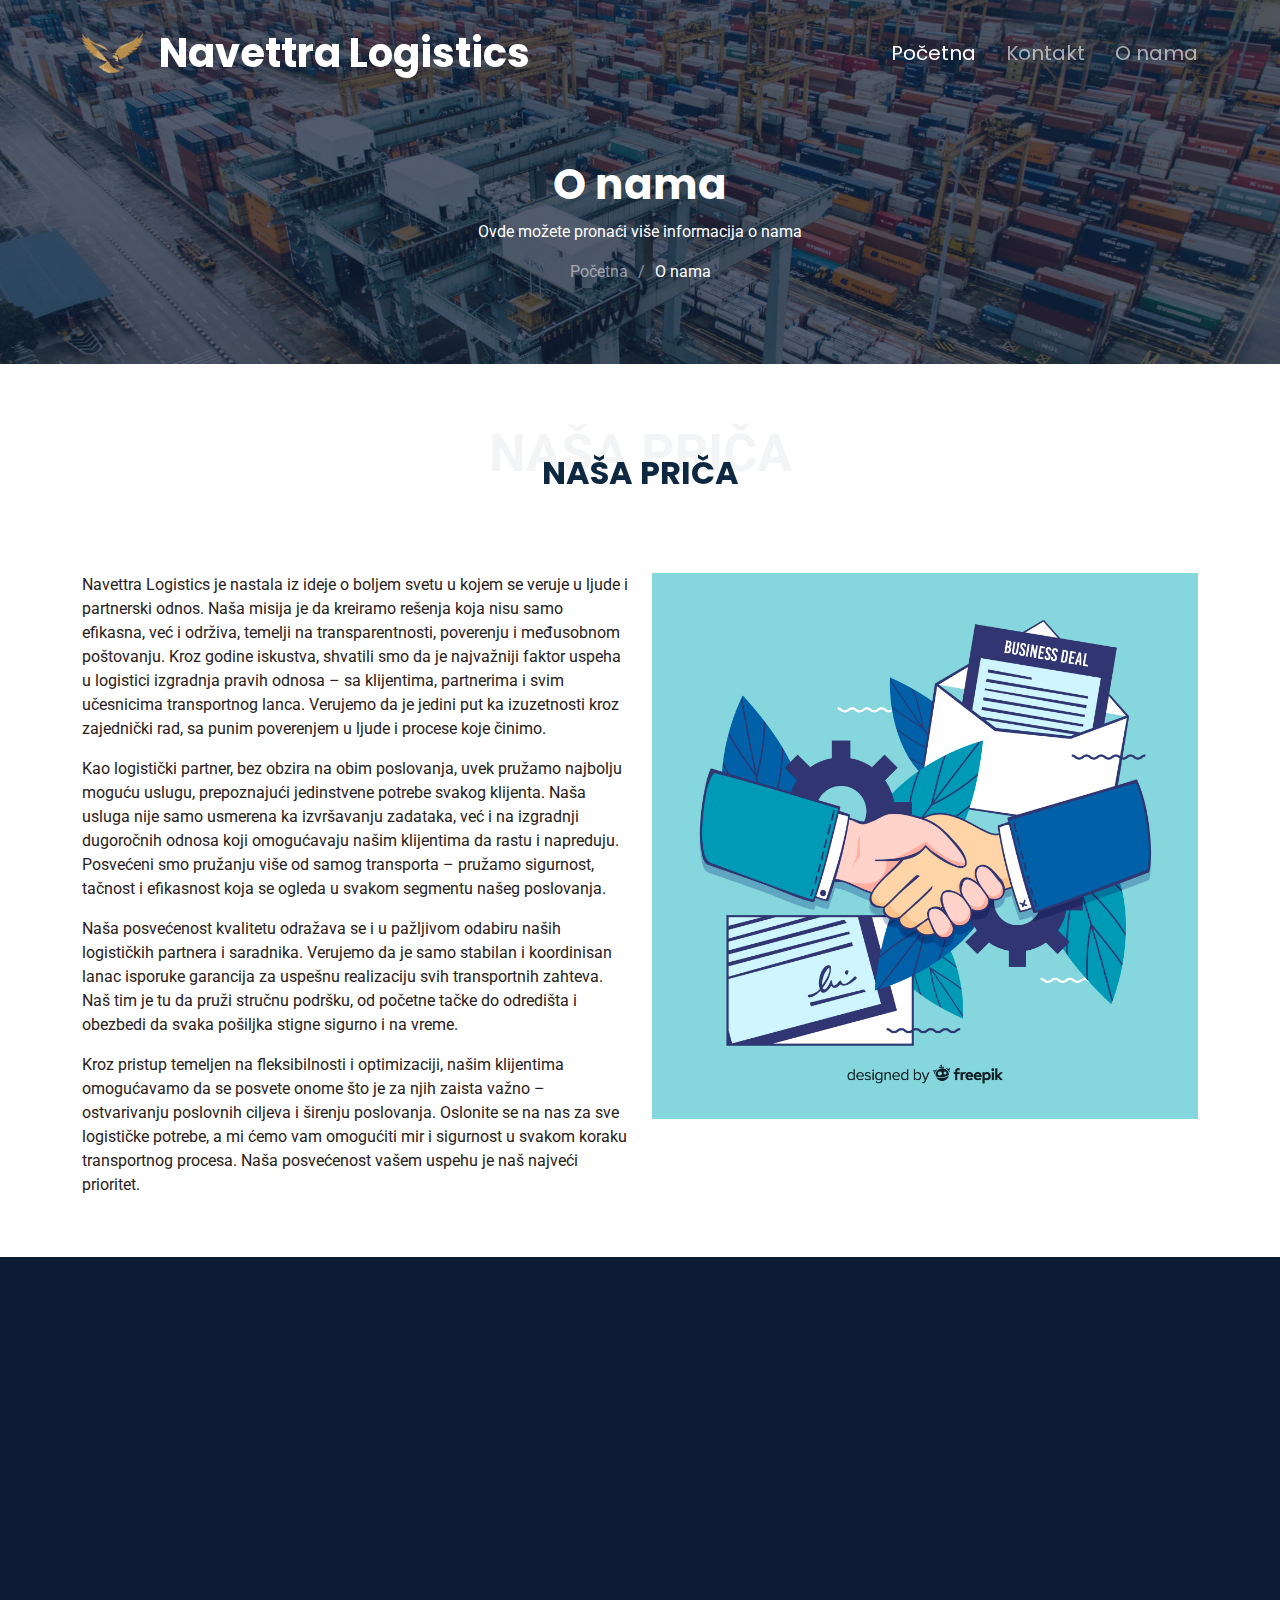
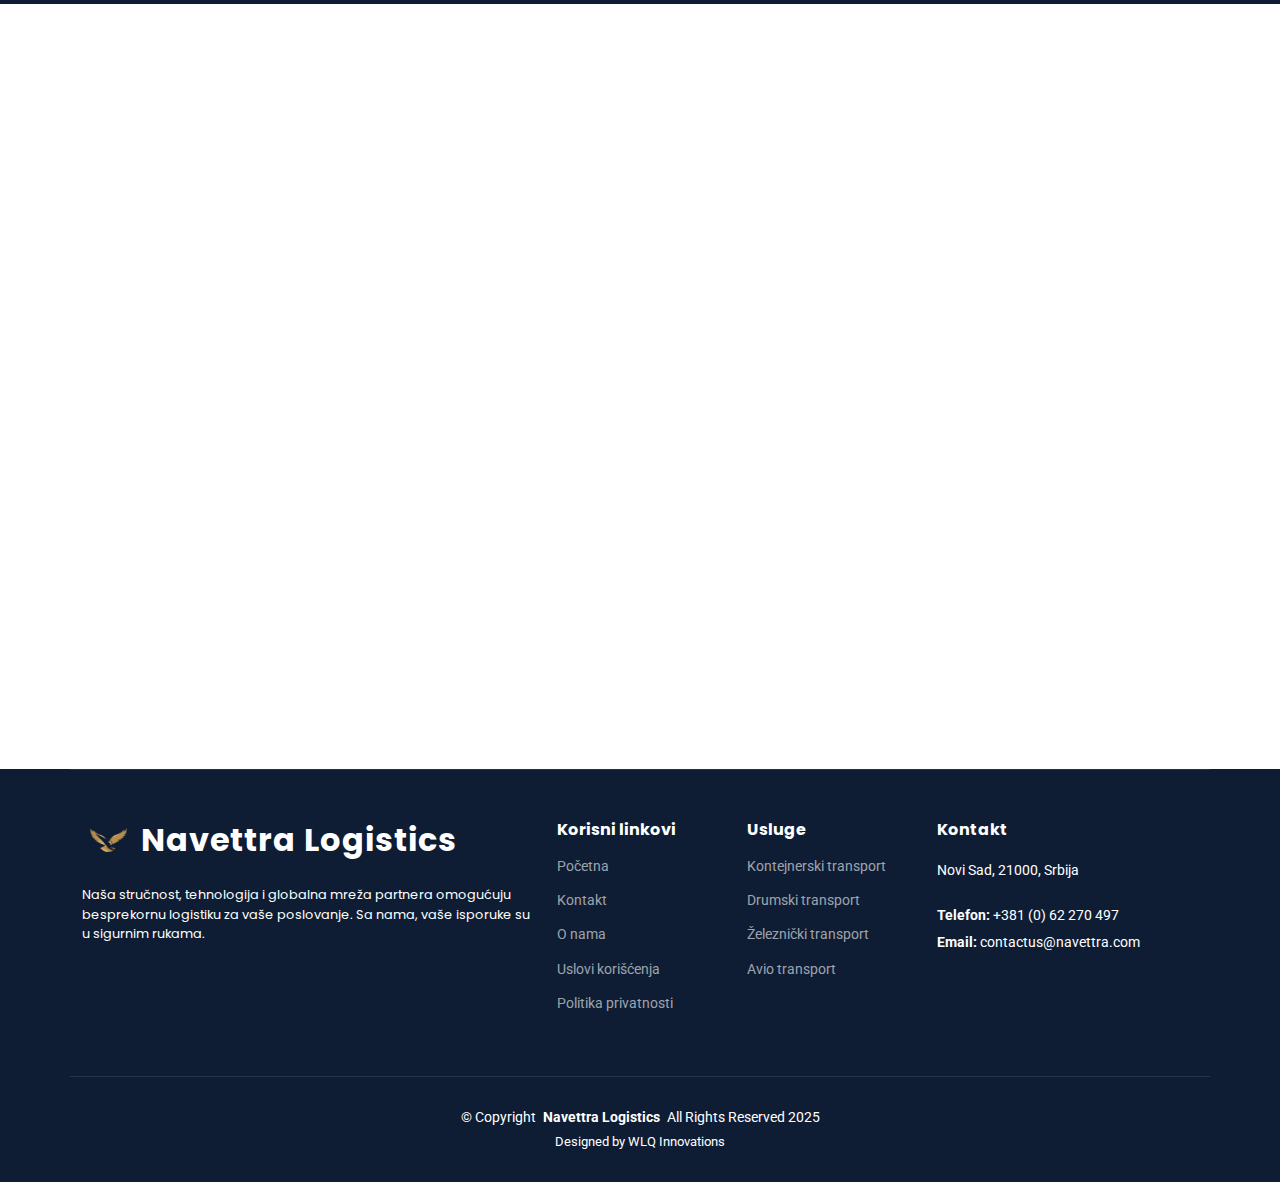
<file: about.html>
<!DOCTYPE html>
<html lang="en">

<head>
  <meta charset="utf-8">
  <meta content="width=device-width, initial-scale=1.0" name="viewport">
  <title>O Nama - Navettra Logistics</title>
  <meta name="description" content="">
  <meta name="keywords" content="">

  <!-- Favicons -->
  <link href="assets/img/original_size_logo.png" rel="icon">
  <link href="assets/img/original_size_logo.png" rel="apple-touch-icon">

  <!-- Fonts -->
  <link href="https://fonts.googleapis.com" rel="preconnect">
  <link href="https://fonts.gstatic.com" rel="preconnect" crossorigin>
  <link href="https://fonts.googleapis.com/css2?family=Roboto:ital,wght@0,100;0,300;0,400;0,500;0,700;0,900;1,100;1,300;1,400;1,500;1,700;1,900&family=Poppins:ital,wght@0,100;0,200;0,300;0,400;0,500;0,600;0,700;0,800;0,900;1,100;1,200;1,300;1,400;1,500;1,600;1,700;1,800;1,900&display=swap" rel="stylesheet">

  <!-- Vendor CSS Files -->
  <link href="assets/vendor/bootstrap/css/bootstrap.min.css" rel="stylesheet">
  <link href="assets/vendor/bootstrap-icons/bootstrap-icons.css" rel="stylesheet">
  <link href="assets/vendor/aos/aos.css" rel="stylesheet">
  <link href="assets/vendor/fontawesome-free/css/all.min.css" rel="stylesheet">
  <link href="assets/vendor/glightbox/css/glightbox.min.css" rel="stylesheet">
  <link href="assets/vendor/swiper/swiper-bundle.min.css" rel="stylesheet">

  <!-- Main CSS File -->
  <link href="assets/css/main.css" rel="stylesheet">

</head>

<body class="index-page">

  <header id="header" class="header d-flex align-items-center fixed-top">
    <div class="container-fluid container-xl position-relative d-flex align-items-center">

      <a href="index.html" class="logo d-flex align-items-center me-auto">
        <img src="assets/img/original_size_logo.png" alt="">
        <h1 class="sitename">Navettra Logistics</h1>
      </a>

      <nav id="navmenu" class="navmenu">
        <ul>
          <li><a href="index.html" class="active">Početna<br></a></li>
          <!-- <li class="dropdown"><a href="#"><span>Usluge</span> <i class="bi bi-chevron-down toggle-dropdown"></i></a>
            <ul>
              <li><a href="#">Kontejnerski transport</a></li>
              <li><a href="#">Drumski transport</a></li>
              <li><a href="#">Železnički transport</a></li>
              <li><a href="#">Avio transport</a></li>
            </ul>
          </li> -->
          <li><a href="contact.html">Kontakt</a></li>
          <li><a href="about.html">O nama</a></li>
        </ul>
        <i class="mobile-nav-toggle d-xl-none bi bi-list"></i>
      </nav>

      <!-- <a class="btn-getstarted" href="get-a-quote.html">Ponudi vožnju</a> -->

    </div>
  </header>

  <main class="main">

    <!-- Page Title -->
    <div class="page-title dark-background" data-aos="fade" style="background-image: url(assets/img/page-title-bg.jpg);">
      <div class="container position-relative">
        <h1>O nama</h1>
        <p>Ovde možete pronaći više informacija o nama</p>
        <nav class="breadcrumbs">
          <ol>
            <li><a href="index.html">Početna</a></li>
            <li class="current">O nama</li>
          </ol>
        </nav>
      </div>
    </div><!-- End Page Title -->

    <!-- About Section -->
    <section id="about" class="about section">

      <!-- Section Title -->
      <div class="container section-title" data-aos="fade-up">
        <span>Naša priča</span>
        <h2>Naša priča</h2>
      </div><!-- End Section Title -->

      <div class="container">

        <div class="row gy-4">

          <div class="col-lg-6 position-relative align-self-start order-lg-last order-first" data-aos="fade-up" data-aos-delay="200">
            <img src="assets/img/about-1.jpg" class="img-fluid" alt="">
          </div>

          <div class="col-lg-6 content order-last  order-lg-first" data-aos="fade-up" data-aos-delay="100">
            <p>
              Navettra Logistics je nastala iz ideje o boljem svetu u kojem se veruje u ljude i partnerski odnos. Naša misija je da kreiramo rešenja koja nisu samo efikasna, već i održiva, temelji na transparentnosti, poverenju i međusobnom poštovanju. Kroz godine iskustva, shvatili smo da je najvažniji faktor uspeha u logistici izgradnja pravih odnosa – sa klijentima, partnerima i svim učesnicima transportnog lanca. Verujemo da je jedini put ka izuzetnosti kroz zajednički rad, sa punim poverenjem u ljude i procese koje činimo.
            </p>
            <p>
              Kao logistički partner, bez obzira na obim poslovanja, uvek pružamo najbolju moguću uslugu, prepoznajući jedinstvene potrebe svakog klijenta. Naša usluga nije samo usmerena ka izvršavanju zadataka, već i na izgradnji dugoročnih odnosa koji omogućavaju našim klijentima da rastu i napreduju. Posvećeni smo pružanju više od samog transporta – pružamo sigurnost, tačnost i efikasnost koja se ogleda u svakom segmentu našeg poslovanja.            </p>
            <p>
              Naša posvećenost kvalitetu odražava se i u pažljivom odabiru naših logističkih partnera i saradnika. Verujemo da je samo stabilan i koordinisan lanac isporuke garancija za uspešnu realizaciju svih transportnih zahteva. Naš tim je tu da pruži stručnu podršku, od početne tačke do odredišta i obezbedi da svaka pošiljka stigne sigurno i na vreme.            </p>
            <p>
              Kroz pristup temeljen na fleksibilnosti i optimizaciji, našim klijentima omogućavamo da se posvete onome što je za njih zaista važno – ostvarivanju poslovnih ciljeva i širenju poslovanja. Oslonite se na nas za sve logističke potrebe, a mi ćemo vam omogućiti mir i sigurnost u svakom koraku transportnog procesa. Naša posvećenost vašem uspehu je naš najveći prioritet.            </p>
          </div>

        </div>

      </div>

    </section><!-- /About Section -->

    <!-- Call To Action Section -->
    <section id="call-to-action" class="call-to-action section dark-background">

      <img src="assets/img/cta-bg.jpg" alt="">

      <div class="container">
        <div class="row justify-content-center" data-aos="zoom-in" data-aos-delay="100">
          <div class="col-xl-10">
            <div class="text-center">
              <h3>Radujemo se prilici da postanemo vaš pouzdan logistički partner</h3>
              <p>
                Kontaktirajte nas i zajedno ćemo pronaći najbolje rešenje za vaše transportne potrebe!
              </p>
              <a class="cta-btn" href="contact.html">Kontakt</a>
            </div>
          </div>
        </div>
      </div>

    </section><!-- /Call To Action Section -->

    <!-- Faq Section -->
    <section id="faq" class="faq section">

      <!-- Section Title -->
      <div class="container section-title" data-aos="fade-up">
        <span>Pitanja i odgovori</span>
        <h2>Pitanja i odgovori</h2>
        <p>Ovde možete pronaći sve odgovore na često postavljana pitanja. Ako imate dodatna pitanja, slobodno nas kontaktirajte</p>
      </div><!-- End Section Title -->

      <div class="container">

        <div class="row justify-content-center">

          <div class="col-lg-10">

            <div class="faq-container">

              <div class="faq-item faq-active" data-aos="fade-up" data-aos-delay="200">
                <i class="faq-icon bi bi-question-circle"></i>
                <h3>Šta sve uključuje vaša logistička usluga?</h3>
                <div class="faq-content">
                  <p>Naša logistička usluga uključuje drumski, železnički, pomorski i avio transport. Pružamo kompletna rešenja za vaše potrebe, od početka do kraja, uključujući skladištenje, distribuciju i praćenje pošiljki.</p>
                </div>
                <i class="faq-toggle bi bi-chevron-right"></i>
              </div><!-- End Faq item-->

              <div class="faq-item" data-aos="fade-up" data-aos-delay="300">
                <i class="faq-icon bi bi-question-circle"></i>
                <h3>Koje su prednosti korišćenja vaše logističke usluge?</h3>
                <div class="faq-content">
                  <p>Koristeći našu logističku uslugu, dobijate savremena rešenja, multimodalne transportne tehnologije, personalizovanu uslugu, podršku, zaštitu interesa klijenata i globalnu povezanost. Sve to omogućava efikasnost, tačnost i sigurnost u lancu snabdevanja.</p>
                </div>
                <i class="faq-toggle bi bi-chevron-right"></i>
              </div><!-- End Faq item-->

              <div class="faq-item" data-aos="fade-up" data-aos-delay="400">
                <i class="faq-icon bi bi-question-circle"></i>
                <h3>Kako mogu pratiti svoju pošiljku?</h3>
                <div class="faq-content">
                  <p>U ovom momentu Navettra Logistics nema razvijen automatski sistem praćenja pošiljki, ali naše klijente putem kanala komunikacije (email, WhatsApp, Viber) svakodnevno obaveštavamo o statusu njihove pošiljke.</p>
                </div>
                <i class="faq-toggle bi bi-chevron-right"></i>
              </div><!-- End Faq item-->

              <div class="faq-item" data-aos="fade-up" data-aos-delay="500">
                <i class="faq-icon bi bi-question-circle"></i>
                <h3>Da li nudite prilagođene transportne usluge?</h3>
                <div class="faq-content">
                  <p>Da, svaki klijent je jedinstven i zbog toga nudimo prilagođene transportne usluge prema specifičnim potrebama vašeg poslovanja. Naša misija je da pronađemo najbolje rešenje za vas.</p>
                </div>
                <i class="faq-toggle bi bi-chevron-right"></i>
              </div><!-- End Faq item-->

              <div class="faq-item" data-aos="fade-up" data-aos-delay="700">
                <i class="faq-icon bi bi-question-circle"></i>
                <h3>Kako mogu kontaktirati vaš tim za podršku?</h3>
                <div class="faq-content">
                  <p>Naš tim stručnjaka je dostupan za sva vaša pitanja. Možete nas kontaktirati putem telefona ili email-a.</p>
                </div>
                <i class="faq-toggle bi bi-chevron-right"></i>
              </div><!-- End Faq item-->

            </div>

          </div>

        </div>

      </div>

    </section><!-- /Faq Section -->

  </main>

  <footer id="footer" class="footer dark-background">

    <div class="container footer-top">
      <div class="row gy-4">
        <div class="col-lg-5 col-md-12 footer-about">
          <a href="index.html" class="logo d-flex align-items-center">
            <img src="assets/img/original_size_logo.png" class="p-2" alt="">
            <span class="sitename">Navettra Logistics</span>
          </a>
          <p>Naša stručnost, tehnologija i globalna mreža partnera omogućuju besprekornu logistiku za vaše poslovanje. Sa nama, vaše isporuke su u sigurnim rukama.</p>
          <!-- <div class="social-links d-flex mt-4">
            <a href=""><i class="bi bi-twitter-x"></i></a>
            <a href=""><i class="bi bi-facebook"></i></a>
            <a href=""><i class="bi bi-instagram"></i></a>
            <a href=""><i class="bi bi-linkedin"></i></a>
            <a href=""><i class="bi bi-youtube"></i></a>
            <a href=""><i class="bi bi-tiktok"></i></a>
          </div> -->
        </div>

        <div class="col-lg-2 col-6 footer-links">
          <h4>Korisni linkovi</h4>
          <ul>
            <li><a href="index.html">Početna</a></li>
            <li><a href="contact.html">Kontakt</a></li>
            <li><a href="about.html">O nama</a></li>
            <li><a href="#">Uslovi korišćenja</a></li>
            <li><a href="#">Politika privatnosti</a></li>
          </ul>
        </div>

        <div class="col-lg-2 col-6 footer-links">
          <h4>Usluge</h4>
          <ul>
            <li><a href="#">Kontejnerski transport</a></li>
            <li><a href="#">Drumski transport</a></li>
            <li><a href="#">Železnički transport</a></li>
            <li><a href="#">Avio transport</a></li>
          </ul>
        </div>

        <div class="col-lg-3 col-md-12 footer-contact text-center text-md-start">
          <h4>Kontakt</h4>
          <p>Novi Sad, 21000, Srbija</p>
          <p class="mt-4"><strong>Telefon:</strong> <span>+381 (0) 62 270 497</span></p>
          <p><strong>Email:</strong> <span>contactus@navettra.com</span></p>
        </div>

      </div>
    </div>

    <div class="container copyright text-center mt-4">
      <p>© <span>Copyright</span> <strong class="px-1 sitename">Navettra Logistics</strong> <span>All Rights Reserved 2025</span></p>
      <div class="credits">
        Designed by <a href="https://osmestrasmesnica.github.io/vlkualeksa/">WLQ Innovations</a>
      </div>
    </div>

  </footer>

  <!-- Scroll Top -->
  <a href="#" id="scroll-top" class="scroll-top d-flex align-items-center justify-content-center"><i class="bi bi-arrow-up-short"></i></a>

  <!-- Preloader -->
  <div id="preloader"></div>

  <!-- Vendor JS Files -->
  <script src="assets/vendor/bootstrap/js/bootstrap.bundle.min.js"></script>
  <script src="assets/vendor/php-email-form/validate.js"></script>
  <script src="assets/vendor/aos/aos.js"></script>
  <script src="assets/vendor/purecounter/purecounter_vanilla.js"></script>
  <script src="assets/vendor/glightbox/js/glightbox.min.js"></script>
  <script src="assets/vendor/swiper/swiper-bundle.min.js"></script>

  <!-- Main JS File -->
  <script src="assets/js/main.js"></script>

</body>

</html>
</file>
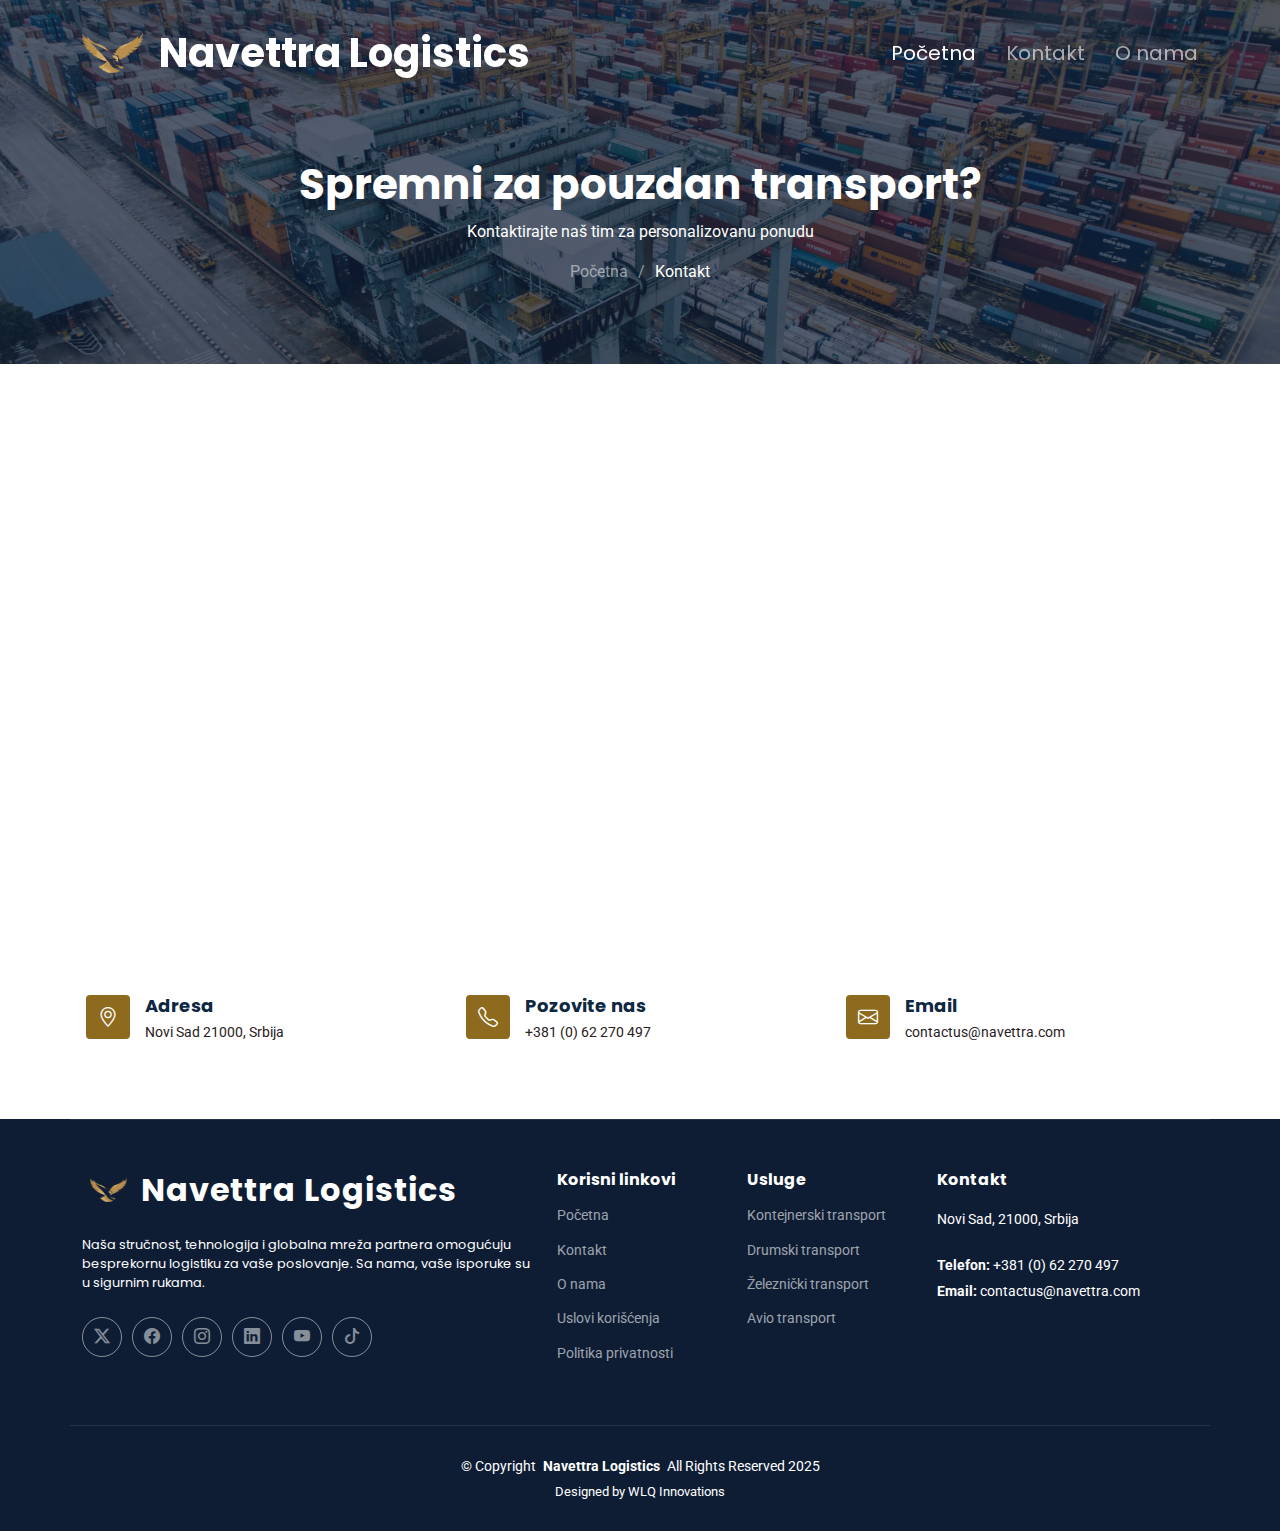
<file: contact.html>
<!DOCTYPE html>
<html lang="en">

<head>
  <meta charset="utf-8">
  <meta content="width=device-width, initial-scale=1.0" name="viewport">
  <title>Contact - Navettra Logistics</title>
  <meta name="description" content="">
  <meta name="keywords" content="">

  <!-- Favicons -->
  <link href="assets/img/original_size_logo.png" rel="icon">
  <link href="assets/img/original_size_logo.png" rel="apple-touch-icon">

  <!-- Fonts -->
  <link href="https://fonts.googleapis.com" rel="preconnect">
  <link href="https://fonts.gstatic.com" rel="preconnect" crossorigin>
  <link href="https://fonts.googleapis.com/css2?family=Roboto:ital,wght@0,100;0,300;0,400;0,500;0,700;0,900;1,100;1,300;1,400;1,500;1,700;1,900&family=Poppins:ital,wght@0,100;0,200;0,300;0,400;0,500;0,600;0,700;0,800;0,900;1,100;1,200;1,300;1,400;1,500;1,600;1,700;1,800;1,900&display=swap" rel="stylesheet">

  <!-- Vendor CSS Files -->
  <link href="assets/vendor/bootstrap/css/bootstrap.min.css" rel="stylesheet">
  <link href="assets/vendor/bootstrap-icons/bootstrap-icons.css" rel="stylesheet">
  <link href="assets/vendor/aos/aos.css" rel="stylesheet">
  <link href="assets/vendor/fontawesome-free/css/all.min.css" rel="stylesheet">
  <link href="assets/vendor/glightbox/css/glightbox.min.css" rel="stylesheet">
  <link href="assets/vendor/swiper/swiper-bundle.min.css" rel="stylesheet">

  <!-- Main CSS File -->
  <link href="assets/css/main.css" rel="stylesheet">

</head>

<body class="contact-page">

  <header id="header" class="header d-flex align-items-center fixed-top">
    <div class="container-fluid container-xl position-relative d-flex align-items-center">

      <a href="index.html" class="logo d-flex align-items-center me-auto">
        <img src="assets/img/original_size_logo.png" alt="">
        <h1 class="sitename">Navettra Logistics</h1>
      </a>

      <nav id="navmenu" class="navmenu">
        <ul>
          <li><a href="index.html" class="active">Početna<br></a></li>
          <!-- <li class="dropdown"><a href="#"><span>Usluge</span> <i class="bi bi-chevron-down toggle-dropdown"></i></a>
            <ul>
              <li><a href="#">Kontejnerski transport</a></li>
              <li><a href="#">Drumski transport</a></li>
              <li><a href="#">Železnički transport</a></li>
              <li><a href="#">Avio transport</a></li>
            </ul>
          </li> -->
          <li><a href="contact.html">Kontakt</a></li>
          <li><a href="about.html">O nama</a></li>
        </ul>
        <i class="mobile-nav-toggle d-xl-none bi bi-list"></i>
      </nav>

      <!-- <a class="btn-getstarted" href="get-a-quote.html">Ponudi vožnju</a> -->

    </div>
  </header>

  <main class="main">

    <!-- Page Title -->
    <div class="page-title dark-background" data-aos="fade" style="background-image: url(assets/img/page-title-bg.jpg);">
      <div class="container position-relative">
        <h1>Spremni za pouzdan transport?</h1>
        <p>Kontaktirajte naš tim za personalizovanu ponudu</p>
        <nav class="breadcrumbs">
          <ol>
            <li><a href="index.html">Početna</a></li>
            <li class="current">Kontakt</li>
          </ol>
        </nav>
      </div>
    </div><!-- End Page Title -->

    <!-- Contact Section -->
    <section id="contact" class="contact section">

      <div class="container" data-aos="fade-up" data-aos-delay="100">

        <div class="mb-4" data-aos="fade-up" data-aos-delay="200">
        <iframe src="https://www.google.com/maps/embed?pb=!1m18!1m12!1m3!1d89862.36224681197!2d19.77379696741341!3d45.26399159243377!2m3!1f0!2f0!3f0!3m2!1i1024!2i768!4f13.1!3m3!1m2!1s0x475b10613de93455%3A0xb6f7d683724fe28!2z0J3QvtCy0Lgg0KHQsNC0!5e0!3m2!1ssr!2srs!4v1739557765736!5m2!1ssr!2srs" width="100%" height="500px" style="border:0;" allowfullscreen="" loading="lazy" data-aos-delay="200" frameborder="0" referrerpolicy="no-referrer-when-downgrade"></iframe>
        </div><!-- End Google Maps -->

        <div class="row gy-4">

          <!-- <div class="col-lg-4">
            <div class="info-item d-flex" data-aos="fade-up" data-aos-delay="300">
              <i class="bi bi-geo-alt flex-shrink-0"></i>
              <div>
                <h3>Adresa</h3>
                <p>Novi Sad 21000, Srbija</p>
              </div>
            </div>

            <div class="info-item d-flex" data-aos="fade-up" data-aos-delay="400">
              <i class="bi bi-telephone flex-shrink-0"></i>
              <div>
                <h3>Pozovite nas</h3>
                <p>+381 (0) 62 270 497</p>
              </div>
            </div>

            <div class="info-item d-flex" data-aos="fade-up" data-aos-delay="500">
              <i class="bi bi-envelope flex-shrink-0"></i>
              <div>
                <h3>Email</h3>
                <p>contactus@navettra.com</p>
              </div>
            </div> -->

          </div>

          <!-- TEST -->
          <div class="col-lg-12 pt-5"> 
            <div class="row kontakt"> 
              
              <div class="col-md-4">
                <div class="info-item d-flex aos-init aos-animate" data-aos="fade-up" data-aos-delay="300">
                  <i class="bi bi-geo-alt flex-shrink-0"></i>
                  <div>
                    <h3>Adresa</h3>
                    <p>Novi Sad 21000, Srbija</p>
                  </div>
                </div>
              </div>
        
              <!-- Telefon i Email u kolonama -->
              <div class="col-md-4"> <!-- Kolona za telefon -->
                <div class="info-item d-flex aos-init aos-animate" data-aos="fade-up" data-aos-delay="400">
                  <i class="bi bi-telephone flex-shrink-0"></i>
                  <div>
                    <h3>Pozovite nas</h3>
                    <p>+381 (0) 62 270 497</p>
                  </div>
                </div>
              </div>
        
              <div class="col-md-4"> <!-- Kolona za email -->
                <div class="info-item d-flex aos-init aos-animate" data-aos="fade-up" data-aos-delay="500">
                  <i class="bi bi-envelope flex-shrink-0"></i>
                  <div>
                    <h3>Email</h3>
                    <p>contactus@navettra.com</p>
                  </div>
                </div>
              </div>
            </div>
          </div>

          <div style="display: none;" class="col-lg-8">
            <form action="forms/contact.php" method="post" class="php-email-form" data-aos="fade-up" data-aos-delay="200">
              <div class="row gy-4">

                <div class="col-md-6">
                  <input type="text" name="name" class="form-control" placeholder="Ime" required="">
                </div>

                <div class="col-md-6 ">
                  <input type="email" class="form-control" name="email" placeholder="Email" required="">
                </div>

                <div class="col-md-12">
                  <input type="text" class="form-control" name="subject" placeholder="Naslov" required="">
                </div>

                <div class="col-md-12">
                  <textarea class="form-control" name="message" rows="6" placeholder="Poruka" required=""></textarea>
                </div>

                <div class="col-md-12 text-center">
                  <div class="loading">Loading</div>
                  <div class="error-message"></div>
                  <div class="sent-message">Your message has been sent. Thank you!</div>

                  <button type="submit">Pošalji</button>
                </div>

              </div>
            </form>
          </div><!-- End Contact Form -->

        </div>

      </div>

    </section><!-- /Contact Section -->

  </main>

  <footer id="footer" class="footer dark-background">

    <div class="container footer-top">
      <div class="row gy-4">
        <div class="col-lg-5 col-md-12 footer-about">
          <a href="index.html" class="logo d-flex align-items-center">
            <img src="assets/img/original_size_logo.png" class="p-2" alt="">
            <span class="sitename">Navettra Logistics</span>
          </a>
          <p>Naša stručnost, tehnologija i globalna mreža partnera omogućuju besprekornu logistiku za vaše poslovanje. Sa nama, vaše isporuke su u sigurnim rukama.</p>
          <div class="social-links d-flex mt-4">
            <a href=""><i class="bi bi-twitter-x"></i></a>
            <a href=""><i class="bi bi-facebook"></i></a>
            <a href=""><i class="bi bi-instagram"></i></a>
            <a href=""><i class="bi bi-linkedin"></i></a>
            <a href=""><i class="bi bi-youtube"></i></a>
            <a href=""><i class="bi bi-tiktok"></i></a>
          </div>
        </div>

        <div class="col-lg-2 col-6 footer-links">
          <h4>Korisni linkovi</h4>
          <ul>
            <li><a href="#">Početna</a></li>
            <li><a href="#">Kontakt</a></li>
            <li><a href="#">O nama</a></li>
            <li><a href="#">Uslovi korišćenja</a></li>
            <li><a href="#">Politika privatnosti</a></li>
          </ul>
        </div>

        <div class="col-lg-2 col-6 footer-links">
          <h4>Usluge</h4>
          <ul>
            <li><a href="#">Kontejnerski transport</a></li>
            <li><a href="#">Drumski transport</a></li>
            <li><a href="#">Železnički transport</a></li>
            <li><a href="#">Avio transport</a></li>
          </ul>
        </div>

        <div class="col-lg-3 col-md-12 footer-contact text-center text-md-start">
          <h4>Kontakt</h4>
          <p>Novi Sad, 21000, Srbija</p>
          <p class="mt-4"><strong>Telefon:</strong> <span>+381 (0) 62 270 497</span></p>
          <p><strong>Email:</strong> <span>contactus@navettra.com</span></p>
        </div>

      </div>
    </div>

    <div class="container copyright text-center mt-4">
      <p>© <span>Copyright</span> <strong class="px-1 sitename">Navettra Logistics</strong> <span>All Rights Reserved 2025</span></p>
      <div class="credits">
        Designed by <a href="https://osmestrasmesnica.github.io/vlkualeksa/">WLQ Innovations</a>
      </div>
    </div>

  </footer>

  <!-- Scroll Top -->
  <a href="#" id="scroll-top" class="scroll-top d-flex align-items-center justify-content-center"><i class="bi bi-arrow-up-short"></i></a>

  <!-- Preloader -->
  <div id="preloader"></div>

  <!-- Vendor JS Files -->
  <script src="assets/vendor/bootstrap/js/bootstrap.bundle.min.js"></script>
  <script src="assets/vendor/php-email-form/validate.js"></script>
  <script src="assets/vendor/aos/aos.js"></script>
  <script src="assets/vendor/purecounter/purecounter_vanilla.js"></script>
  <script src="assets/vendor/glightbox/js/glightbox.min.js"></script>
  <script src="assets/vendor/swiper/swiper-bundle.min.js"></script>

  <!-- Main JS File -->
  <script src="assets/js/main.js"></script>

</body>

</html>
</file>
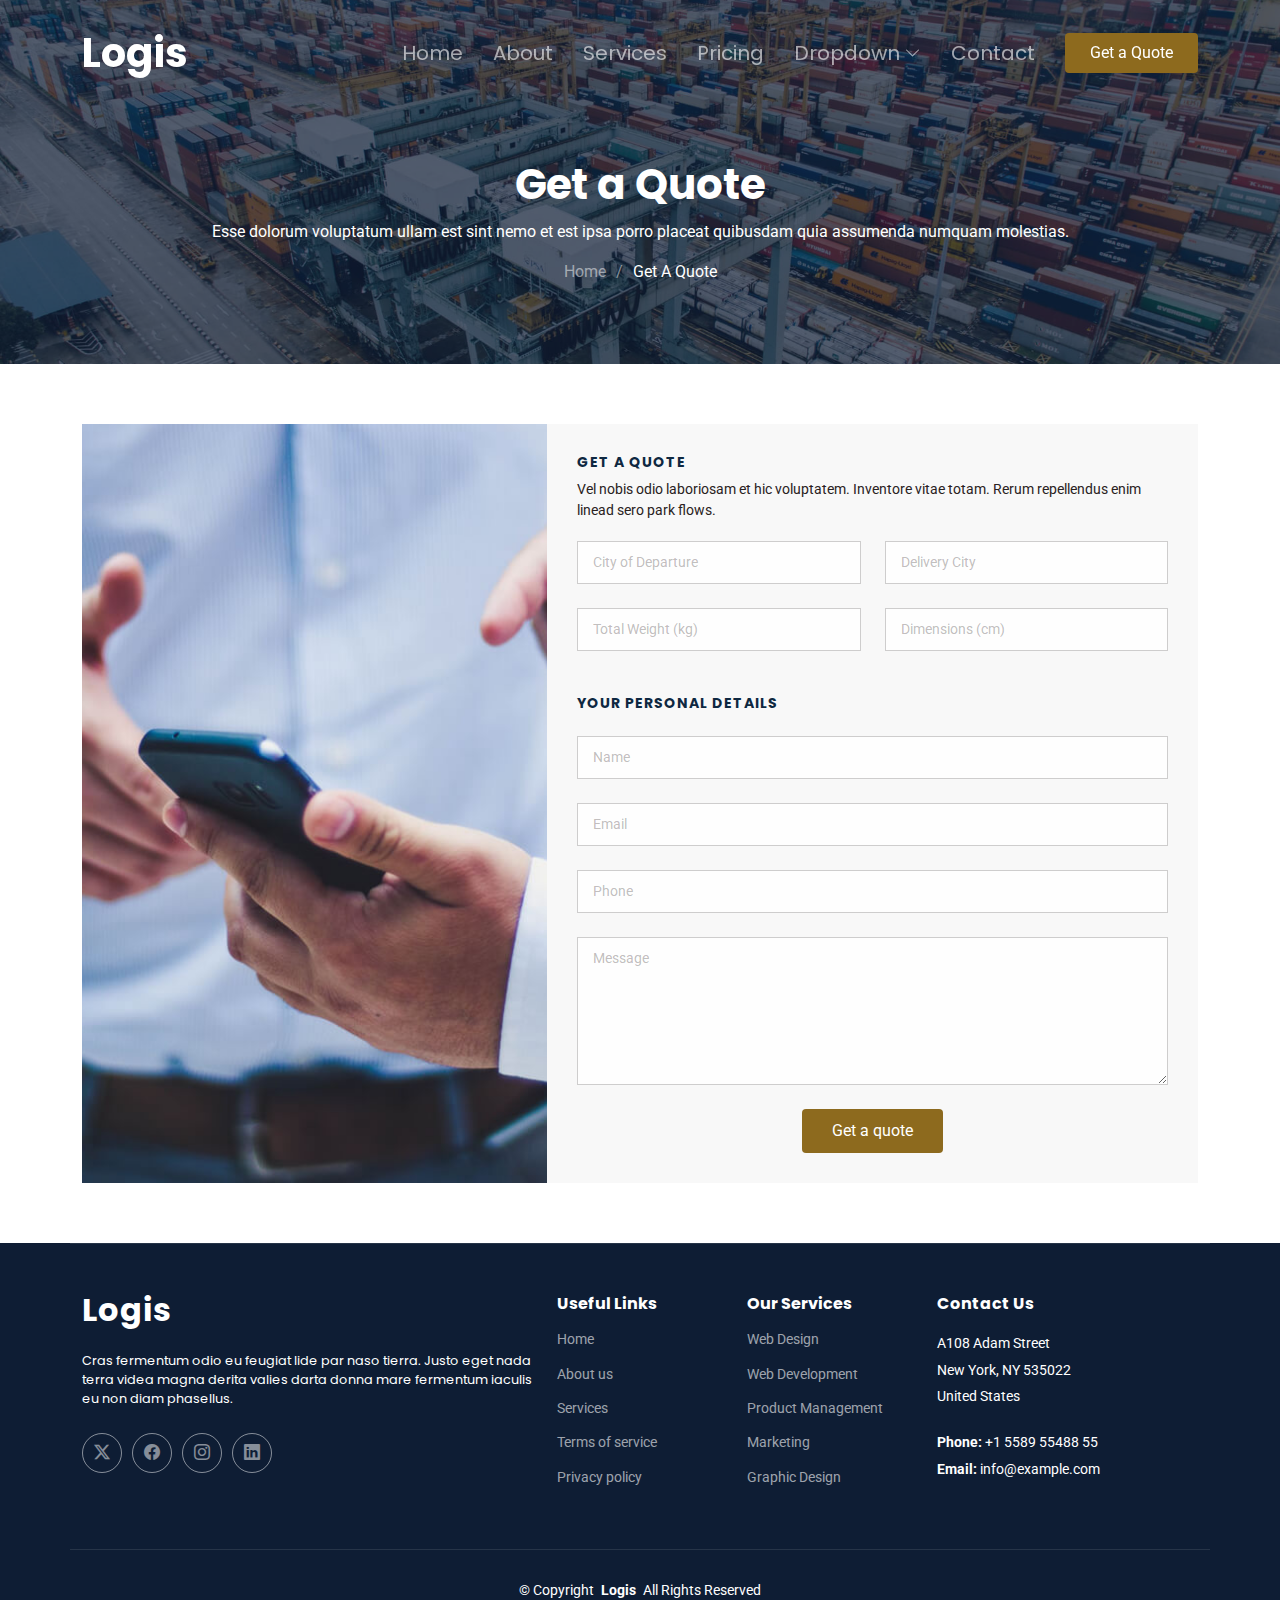
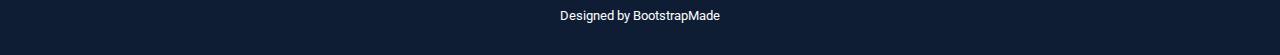
<file: get-a-quote.html>
<!DOCTYPE html>
<html lang="en">

<head>
  <meta charset="utf-8">
  <meta content="width=device-width, initial-scale=1.0" name="viewport">
  <title>Get A Quote - Logis Bootstrap Template</title>
  <meta name="description" content="">
  <meta name="keywords" content="">

  <!-- Favicons -->
  <link href="assets/img/favicon.png" rel="icon">
  <link href="assets/img/apple-touch-icon.png" rel="apple-touch-icon">

  <!-- Fonts -->
  <link href="https://fonts.googleapis.com" rel="preconnect">
  <link href="https://fonts.gstatic.com" rel="preconnect" crossorigin>
  <link href="https://fonts.googleapis.com/css2?family=Roboto:ital,wght@0,100;0,300;0,400;0,500;0,700;0,900;1,100;1,300;1,400;1,500;1,700;1,900&family=Poppins:ital,wght@0,100;0,200;0,300;0,400;0,500;0,600;0,700;0,800;0,900;1,100;1,200;1,300;1,400;1,500;1,600;1,700;1,800;1,900&display=swap" rel="stylesheet">

  <!-- Vendor CSS Files -->
  <link href="assets/vendor/bootstrap/css/bootstrap.min.css" rel="stylesheet">
  <link href="assets/vendor/bootstrap-icons/bootstrap-icons.css" rel="stylesheet">
  <link href="assets/vendor/aos/aos.css" rel="stylesheet">
  <link href="assets/vendor/fontawesome-free/css/all.min.css" rel="stylesheet">
  <link href="assets/vendor/glightbox/css/glightbox.min.css" rel="stylesheet">
  <link href="assets/vendor/swiper/swiper-bundle.min.css" rel="stylesheet">

  <!-- Main CSS File -->
  <link href="assets/css/main.css" rel="stylesheet">

  <!-- =======================================================
  * Template Name: Logis
  * Template URL: https://bootstrapmade.com/logis-bootstrap-logistics-website-template/
  * Updated: Aug 07 2024 with Bootstrap v5.3.3
  * Author: BootstrapMade.com
  * License: https://bootstrapmade.com/license/
  ======================================================== -->
</head>

<body class="get-a-quote-page">

  <header id="header" class="header d-flex align-items-center fixed-top">
    <div class="container-fluid container-xl position-relative d-flex align-items-center">

      <a href="index.html" class="logo d-flex align-items-center me-auto">
        <!-- Uncomment the line below if you also wish to use an image logo -->
        <!-- <img src="assets/img/logo.png" alt=""> -->
        <h1 class="sitename">Logis</h1>
      </a>

      <nav id="navmenu" class="navmenu">
        <ul>
          <li><a href="index.html">Home<br></a></li>
          <li><a href="about.html">About</a></li>
          <li><a href="services.html">Services</a></li>
          <li><a href="pricing.html">Pricing</a></li>
          <li class="dropdown"><a href="#"><span>Dropdown</span> <i class="bi bi-chevron-down toggle-dropdown"></i></a>
            <ul>
              <li><a href="#">Dropdown 1</a></li>
              <li class="dropdown"><a href="#"><span>Deep Dropdown</span> <i class="bi bi-chevron-down toggle-dropdown"></i></a>
                <ul>
                  <li><a href="#">Deep Dropdown 1</a></li>
                  <li><a href="#">Deep Dropdown 2</a></li>
                  <li><a href="#">Deep Dropdown 3</a></li>
                  <li><a href="#">Deep Dropdown 4</a></li>
                  <li><a href="#">Deep Dropdown 5</a></li>
                </ul>
              </li>
              <li><a href="#">Dropdown 2</a></li>
              <li><a href="#">Dropdown 3</a></li>
              <li><a href="#">Dropdown 4</a></li>
            </ul>
          </li>
          <li><a href="contact.html">Contact</a></li>
        </ul>
        <i class="mobile-nav-toggle d-xl-none bi bi-list"></i>
      </nav>

      <a class="btn-getstarted" href="get-a-quote.html">Get a Quote</a>

    </div>
  </header>

  <main class="main">

    <!-- Page Title -->
    <div class="page-title dark-background" data-aos="fade" style="background-image: url(assets/img/page-title-bg.jpg);">
      <div class="container position-relative">
        <h1>Get a Quote</h1>
        <p>Esse dolorum voluptatum ullam est sint nemo et est ipsa porro placeat quibusdam quia assumenda numquam molestias.</p>
        <nav class="breadcrumbs">
          <ol>
            <li><a href="index.html">Home</a></li>
            <li class="current">Get A Quote</li>
          </ol>
        </nav>
      </div>
    </div><!-- End Page Title -->

    <!-- Get A Quote Section -->
    <section id="get-a-quote" class="get-a-quote section">

      <div class="container">

        <div class="row g-0" data-aos="fade-up" data-aos-delay="100">

          <div class="col-lg-5 quote-bg" style="background-image: url(assets/img/quote-bg.jpg);"></div>

          <div class="col-lg-7" data-aos="fade-up" data-aos-delay="200">
            <form action="forms/get-a-quote.php" method="post" class="php-email-form">
              <h3>Get a quote</h3>
              <p>Vel nobis odio laboriosam et hic voluptatem. Inventore vitae totam. Rerum repellendus enim linead sero park flows.</p>

              <div class="row gy-4">

                <div class="col-md-6">
                  <input type="text" name="departure" class="form-control" placeholder="City of Departure" required="">
                </div>

                <div class="col-md-6">
                  <input type="text" name="delivery" class="form-control" placeholder="Delivery City" required="">
                </div>

                <div class="col-md-6">
                  <input type="text" name="weight" class="form-control" placeholder="Total Weight (kg)" required="">
                </div>

                <div class="col-md-6">
                  <input type="text" name="dimensions" class="form-control" placeholder="Dimensions (cm)" required="">
                </div>

                <div class="col-lg-12">
                  <h4>Your Personal Details</h4>
                </div>

                <div class="col-12">
                  <input type="text" name="name" class="form-control" placeholder="Name" required="">
                </div>

                <div class="col-12 ">
                  <input type="email" class="form-control" name="email" placeholder="Email" required="">
                </div>

                <div class="col-12">
                  <input type="text" class="form-control" name="phone" placeholder="Phone" required="">
                </div>

                <div class="col-12">
                  <textarea class="form-control" name="message" rows="6" placeholder="Message" required=""></textarea>
                </div>

                <div class="col-12 text-center">
                  <div class="loading">Loading</div>
                  <div class="error-message"></div>
                  <div class="sent-message">Your quote request has been sent successfully. Thank you!</div>

                  <button type="submit">Get a quote</button>
                </div>

              </div>
            </form>
          </div><!-- End Quote Form -->

        </div>

      </div>

    </section><!-- /Get A Quote Section -->

  </main>

  <footer id="footer" class="footer dark-background">

    <div class="container footer-top">
      <div class="row gy-4">
        <div class="col-lg-5 col-md-12 footer-about">
          <a href="index.html" class="logo d-flex align-items-center">
            <span class="sitename">Logis</span>
          </a>
          <p>Cras fermentum odio eu feugiat lide par naso tierra. Justo eget nada terra videa magna derita valies darta donna mare fermentum iaculis eu non diam phasellus.</p>
          <div class="social-links d-flex mt-4">
            <a href=""><i class="bi bi-twitter-x"></i></a>
            <a href=""><i class="bi bi-facebook"></i></a>
            <a href=""><i class="bi bi-instagram"></i></a>
            <a href=""><i class="bi bi-linkedin"></i></a>
          </div>
        </div>

        <div class="col-lg-2 col-6 footer-links">
          <h4>Useful Links</h4>
          <ul>
            <li><a href="#">Home</a></li>
            <li><a href="#">About us</a></li>
            <li><a href="#">Services</a></li>
            <li><a href="#">Terms of service</a></li>
            <li><a href="#">Privacy policy</a></li>
          </ul>
        </div>

        <div class="col-lg-2 col-6 footer-links">
          <h4>Our Services</h4>
          <ul>
            <li><a href="#">Web Design</a></li>
            <li><a href="#">Web Development</a></li>
            <li><a href="#">Product Management</a></li>
            <li><a href="#">Marketing</a></li>
            <li><a href="#">Graphic Design</a></li>
          </ul>
        </div>

        <div class="col-lg-3 col-md-12 footer-contact text-center text-md-start">
          <h4>Contact Us</h4>
          <p>A108 Adam Street</p>
          <p>New York, NY 535022</p>
          <p>United States</p>
          <p class="mt-4"><strong>Phone:</strong> <span>+1 5589 55488 55</span></p>
          <p><strong>Email:</strong> <span>info@example.com</span></p>
        </div>

      </div>
    </div>

    <div class="container copyright text-center mt-4">
      <p>© <span>Copyright</span> <strong class="px-1 sitename">Logis</strong> <span>All Rights Reserved</span></p>
      <div class="credits">
        <!-- All the links in the footer should remain intact. -->
        <!-- You can delete the links only if you've purchased the pro version. -->
        <!-- Licensing information: https://bootstrapmade.com/license/ -->
        <!-- Purchase the pro version with working PHP/AJAX contact form: [buy-url] -->
        Designed by <a href="https://bootstrapmade.com/">BootstrapMade</a>
      </div>
    </div>

  </footer>

  <!-- Scroll Top -->
  <a href="#" id="scroll-top" class="scroll-top d-flex align-items-center justify-content-center"><i class="bi bi-arrow-up-short"></i></a>

  <!-- Preloader -->
  <div id="preloader"></div>

  <!-- Vendor JS Files -->
  <script src="assets/vendor/bootstrap/js/bootstrap.bundle.min.js"></script>
  <script src="assets/vendor/php-email-form/validate.js"></script>
  <script src="assets/vendor/aos/aos.js"></script>
  <script src="assets/vendor/purecounter/purecounter_vanilla.js"></script>
  <script src="assets/vendor/glightbox/js/glightbox.min.js"></script>
  <script src="assets/vendor/swiper/swiper-bundle.min.js"></script>

  <!-- Main JS File -->
  <script src="assets/js/main.js"></script>

</body>

</html>
</file>
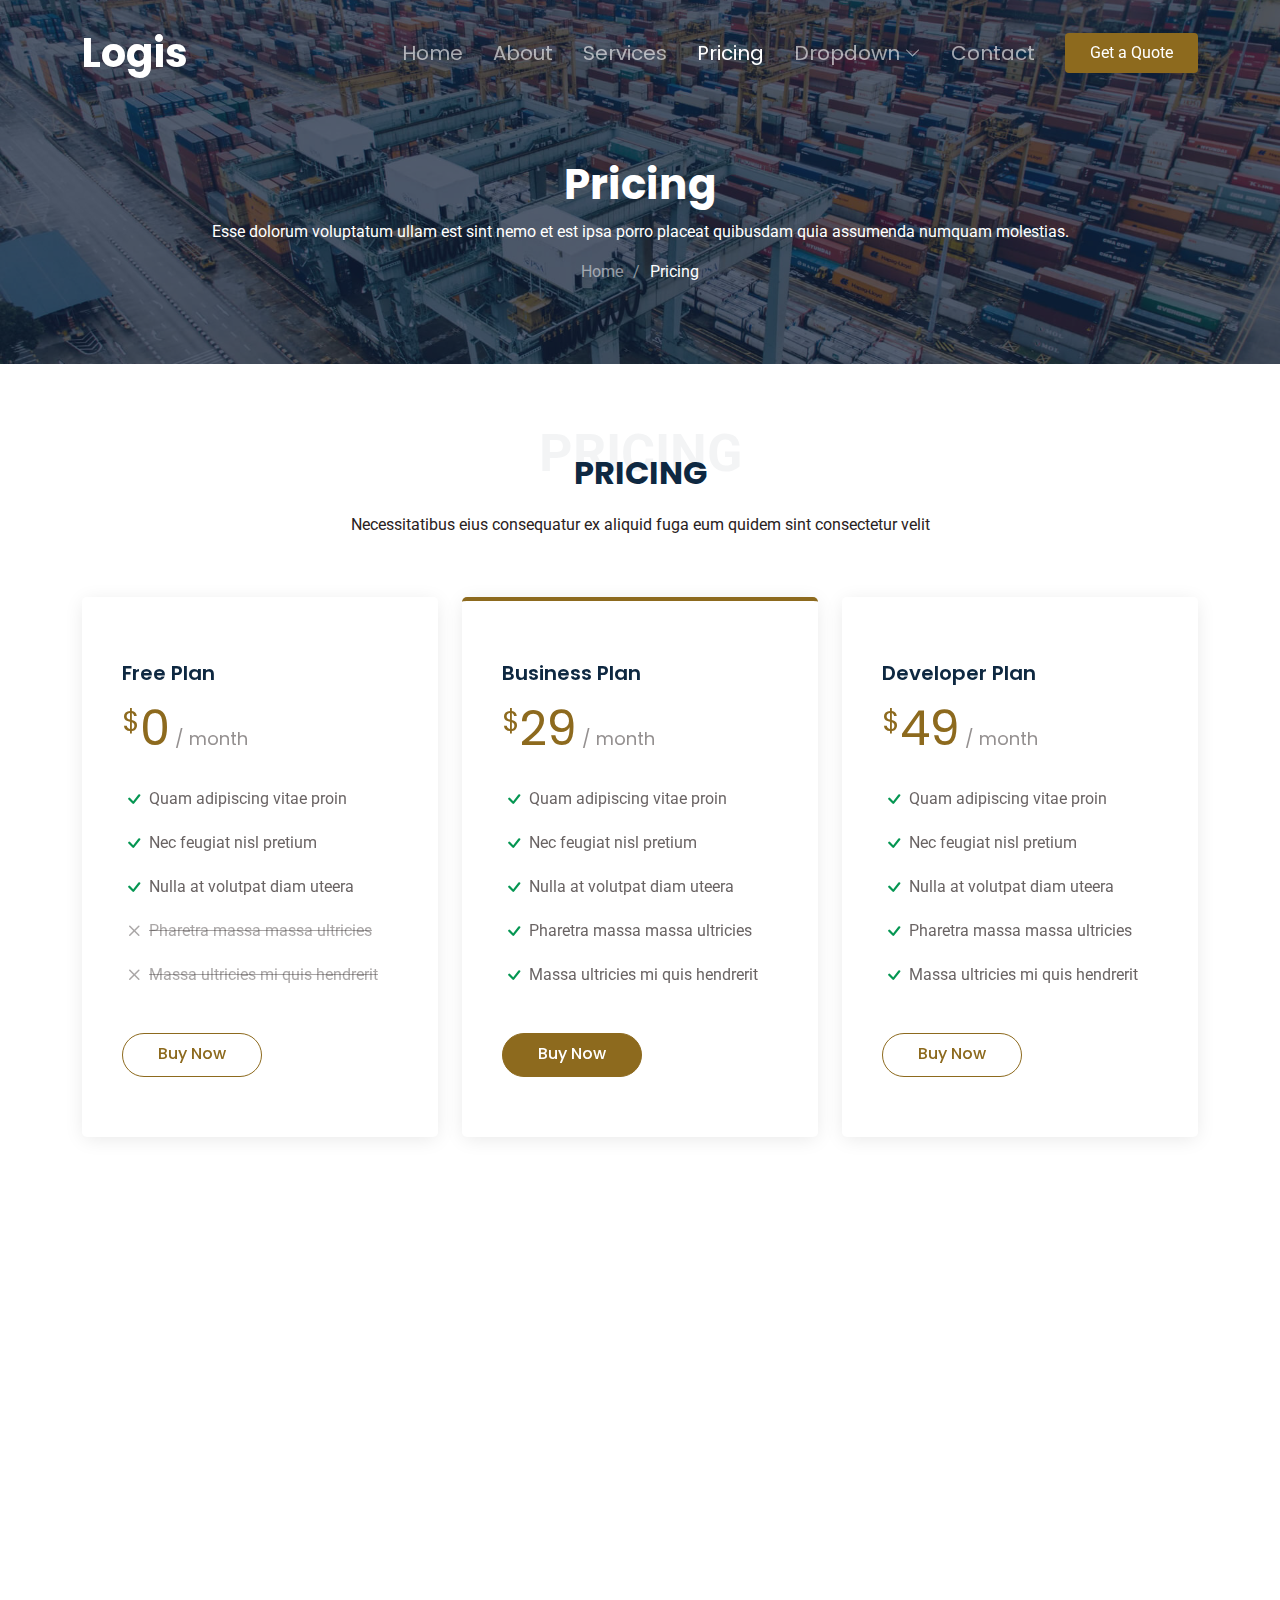
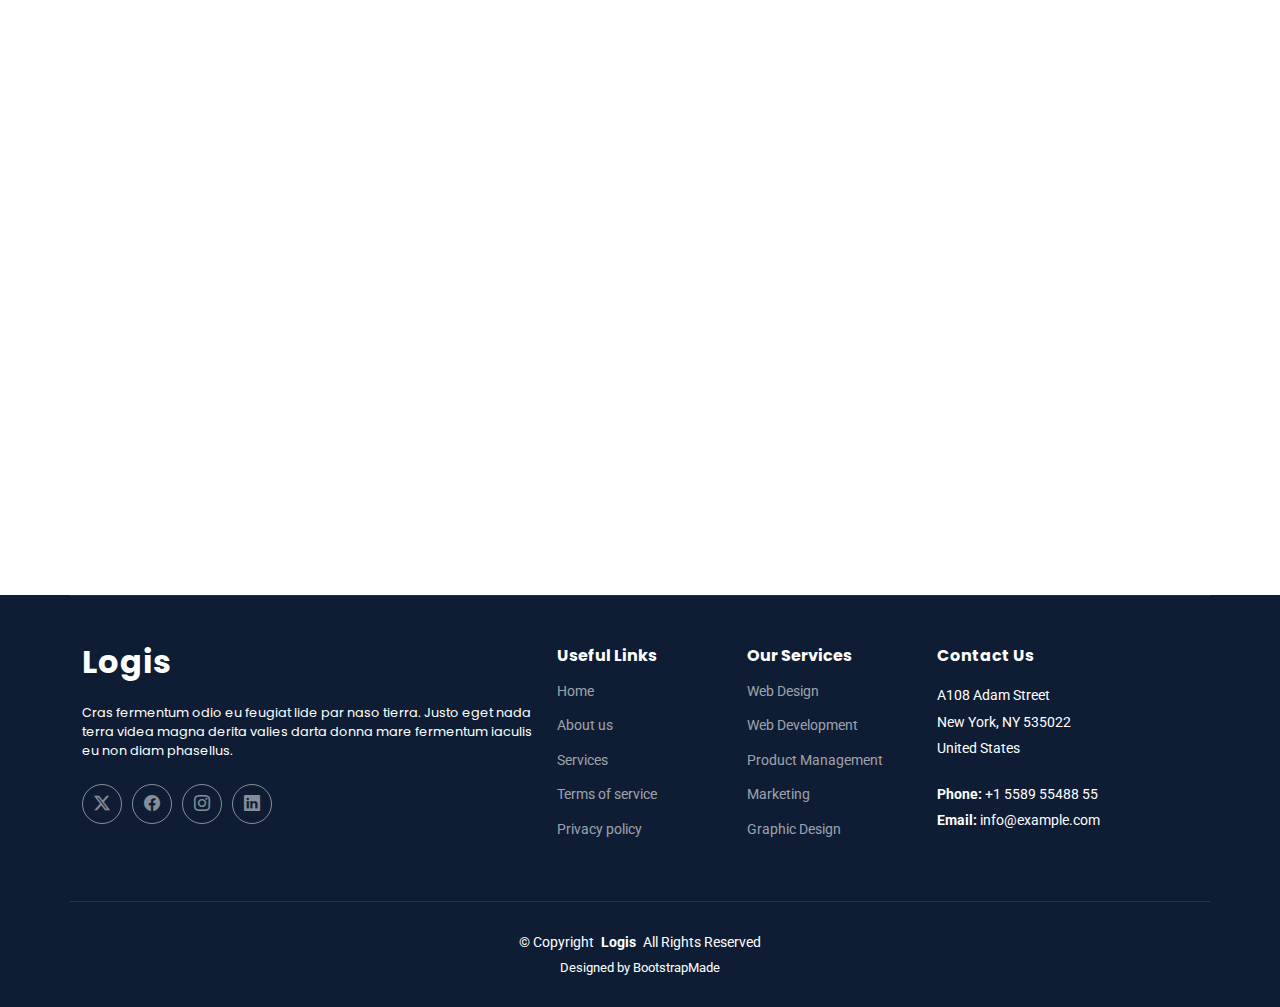
<file: pricing.html>
<!DOCTYPE html>
<html lang="en">

<head>
  <meta charset="utf-8">
  <meta content="width=device-width, initial-scale=1.0" name="viewport">
  <title>Pricing - Logis Bootstrap Template</title>
  <meta name="description" content="">
  <meta name="keywords" content="">

  <!-- Favicons -->
  <link href="assets/img/favicon.png" rel="icon">
  <link href="assets/img/apple-touch-icon.png" rel="apple-touch-icon">

  <!-- Fonts -->
  <link href="https://fonts.googleapis.com" rel="preconnect">
  <link href="https://fonts.gstatic.com" rel="preconnect" crossorigin>
  <link href="https://fonts.googleapis.com/css2?family=Roboto:ital,wght@0,100;0,300;0,400;0,500;0,700;0,900;1,100;1,300;1,400;1,500;1,700;1,900&family=Poppins:ital,wght@0,100;0,200;0,300;0,400;0,500;0,600;0,700;0,800;0,900;1,100;1,200;1,300;1,400;1,500;1,600;1,700;1,800;1,900&display=swap" rel="stylesheet">

  <!-- Vendor CSS Files -->
  <link href="assets/vendor/bootstrap/css/bootstrap.min.css" rel="stylesheet">
  <link href="assets/vendor/bootstrap-icons/bootstrap-icons.css" rel="stylesheet">
  <link href="assets/vendor/aos/aos.css" rel="stylesheet">
  <link href="assets/vendor/fontawesome-free/css/all.min.css" rel="stylesheet">
  <link href="assets/vendor/glightbox/css/glightbox.min.css" rel="stylesheet">
  <link href="assets/vendor/swiper/swiper-bundle.min.css" rel="stylesheet">

  <!-- Main CSS File -->
  <link href="assets/css/main.css" rel="stylesheet">

  <!-- =======================================================
  * Template Name: Logis
  * Template URL: https://bootstrapmade.com/logis-bootstrap-logistics-website-template/
  * Updated: Aug 07 2024 with Bootstrap v5.3.3
  * Author: BootstrapMade.com
  * License: https://bootstrapmade.com/license/
  ======================================================== -->
</head>

<body class="pricing-page">

  <header id="header" class="header d-flex align-items-center fixed-top">
    <div class="container-fluid container-xl position-relative d-flex align-items-center">

      <a href="index.html" class="logo d-flex align-items-center me-auto">
        <!-- Uncomment the line below if you also wish to use an image logo -->
        <!-- <img src="assets/img/logo.png" alt=""> -->
        <h1 class="sitename">Logis</h1>
      </a>

      <nav id="navmenu" class="navmenu">
        <ul>
          <li><a href="index.html">Home<br></a></li>
          <li><a href="about.html">About</a></li>
          <li><a href="services.html">Services</a></li>
          <li><a href="pricing.html" class="active">Pricing</a></li>
          <li class="dropdown"><a href="#"><span>Dropdown</span> <i class="bi bi-chevron-down toggle-dropdown"></i></a>
            <ul>
              <li><a href="#">Dropdown 1</a></li>
              <li class="dropdown"><a href="#"><span>Deep Dropdown</span> <i class="bi bi-chevron-down toggle-dropdown"></i></a>
                <ul>
                  <li><a href="#">Deep Dropdown 1</a></li>
                  <li><a href="#">Deep Dropdown 2</a></li>
                  <li><a href="#">Deep Dropdown 3</a></li>
                  <li><a href="#">Deep Dropdown 4</a></li>
                  <li><a href="#">Deep Dropdown 5</a></li>
                </ul>
              </li>
              <li><a href="#">Dropdown 2</a></li>
              <li><a href="#">Dropdown 3</a></li>
              <li><a href="#">Dropdown 4</a></li>
            </ul>
          </li>
          <li><a href="contact.html">Contact</a></li>
        </ul>
        <i class="mobile-nav-toggle d-xl-none bi bi-list"></i>
      </nav>

      <a class="btn-getstarted" href="get-a-quote.html">Get a Quote</a>

    </div>
  </header>

  <main class="main">

    <!-- Page Title -->
    <div class="page-title dark-background" data-aos="fade" style="background-image: url(assets/img/page-title-bg.jpg);">
      <div class="container position-relative">
        <h1>Pricing</h1>
        <p>Esse dolorum voluptatum ullam est sint nemo et est ipsa porro placeat quibusdam quia assumenda numquam molestias.</p>
        <nav class="breadcrumbs">
          <ol>
            <li><a href="index.html">Home</a></li>
            <li class="current">Pricing</li>
          </ol>
        </nav>
      </div>
    </div><!-- End Page Title -->

    <!-- Pricing Section -->
    <section id="pricing" class="pricing section">

      <!-- Section Title -->
      <div class="container section-title" data-aos="fade-up">
        <span>Pricing</span>
        <h2>Pricing</h2>
        <p>Necessitatibus eius consequatur ex aliquid fuga eum quidem sint consectetur velit</p>
      </div><!-- End Section Title -->

      <div class="container">

        <div class="row gy-4">

          <div class="col-lg-4" data-aos="zoom-in" data-aos-delay="100">
            <div class="pricing-item">
              <h3>Free Plan</h3>
              <h4><sup>$</sup>0<span> / month</span></h4>
              <ul>
                <li><i class="bi bi-check"></i> <span>Quam adipiscing vitae proin</span></li>
                <li><i class="bi bi-check"></i> <span>Nec feugiat nisl pretium</span></li>
                <li><i class="bi bi-check"></i> <span>Nulla at volutpat diam uteera</span></li>
                <li class="na"><i class="bi bi-x"></i> <span>Pharetra massa massa ultricies</span></li>
                <li class="na"><i class="bi bi-x"></i> <span>Massa ultricies mi quis hendrerit</span></li>
              </ul>
              <a href="#" class="buy-btn">Buy Now</a>
            </div>
          </div><!-- End Pricing Item -->

          <div class="col-lg-4" data-aos="zoom-in" data-aos-delay="200">
            <div class="pricing-item featured">
              <h3>Business Plan</h3>
              <h4><sup>$</sup>29<span> / month</span></h4>
              <ul>
                <li><i class="bi bi-check"></i> <span>Quam adipiscing vitae proin</span></li>
                <li><i class="bi bi-check"></i> <span>Nec feugiat nisl pretium</span></li>
                <li><i class="bi bi-check"></i> <span>Nulla at volutpat diam uteera</span></li>
                <li><i class="bi bi-check"></i> <span>Pharetra massa massa ultricies</span></li>
                <li><i class="bi bi-check"></i> <span>Massa ultricies mi quis hendrerit</span></li>
              </ul>
              <a href="#" class="buy-btn">Buy Now</a>
            </div>
          </div><!-- End Pricing Item -->

          <div class="col-lg-4" data-aos="zoom-in" data-aos-delay="300">
            <div class="pricing-item">
              <h3>Developer Plan</h3>
              <h4><sup>$</sup>49<span> / month</span></h4>
              <ul>
                <li><i class="bi bi-check"></i> <span>Quam adipiscing vitae proin</span></li>
                <li><i class="bi bi-check"></i> <span>Nec feugiat nisl pretium</span></li>
                <li><i class="bi bi-check"></i> <span>Nulla at volutpat diam uteera</span></li>
                <li><i class="bi bi-check"></i> <span>Pharetra massa massa ultricies</span></li>
                <li><i class="bi bi-check"></i> <span>Massa ultricies mi quis hendrerit</span></li>
              </ul>
              <a href="#" class="buy-btn">Buy Now</a>
            </div>
          </div><!-- End Pricing Item -->

        </div>

      </div>

    </section><!-- /Pricing Section -->

    <!-- Alt Pricing Section -->
    <section id="alt-pricing" class="alt-pricing section">

      <!-- Section Title -->
      <div class="container section-title" data-aos="fade-up">
        <span>Alt Pricing<br></span>
        <h2>Alt Pricing</h2>
        <p>Necessitatibus eius consequatur ex aliquid fuga eum quidem sint consectetur velit</p>
      </div><!-- End Section Title -->

      <div class="container">

        <div class="row gy-4 pricing-item" data-aos="fade-up" data-aos-delay="100">
          <div class="col-lg-3 d-flex align-items-center justify-content-center">
            <h3>Free Plan</h3>
          </div>
          <div class="col-lg-3 d-flex align-items-center justify-content-center">
            <h4><sup>$</sup>0<span> / month</span></h4>
          </div>
          <div class="col-lg-3 d-flex align-items-center justify-content-center">
            <ul>
              <li><i class="bi bi-check"></i> <span>Quam adipiscing vitae proin</span></li>
              <li><i class="bi bi-check"></i> <span>Nulla at volutpat diam uteera</span></li>
              <li class="na"><i class="bi bi-x"></i> <span>Pharetra massa massa ultricies</span></li>
            </ul>
          </div>
          <div class="col-lg-3 d-flex align-items-center justify-content-center">
            <div class="text-center"><a href="#" class="buy-btn">Buy Now</a></div>
          </div>
        </div><!-- End Pricing Item -->

        <div class="row gy-4 pricing-item featured mt-4" data-aos="fade-up" data-aos-delay="200">
          <div class="col-lg-3 d-flex align-items-center justify-content-center">
            <h3>Business Plan</h3>
          </div>
          <div class="col-lg-3 d-flex align-items-center justify-content-center">
            <h4><sup>$</sup>29<span> / month</span></h4>
          </div>
          <div class="col-lg-3 d-flex align-items-center justify-content-center">
            <ul>
              <li><i class="bi bi-check"></i> <span>Quam adipiscing vitae proin</span></li>
              <li><i class="bi bi-check"></i> <strong>Nec feugiat nisl pretium</strong></li>
              <li><i class="bi bi-check"></i> <span>Nulla at volutpat diam uteera</span></li>
            </ul>
          </div>
          <div class="col-lg-3 d-flex align-items-center justify-content-center">
            <div class="text-center"><a href="#" class="buy-btn">Buy Now</a></div>
          </div>
        </div><!-- End Pricing Item -->

        <div class="row gy-4 pricing-item mt-4" data-aos="fade-up" data-aos-delay="300">
          <div class="col-lg-3 d-flex align-items-center justify-content-center">
            <h3>Developer Plan</h3>
          </div>
          <div class="col-lg-3 d-flex align-items-center justify-content-center">
            <h4><sup>$</sup>49<span> / month</span></h4>
          </div>
          <div class="col-lg-3 d-flex align-items-center justify-content-center">
            <ul>
              <li><i class="bi bi-check"></i> <span>Quam adipiscing vitae proin</span></li>
              <li><i class="bi bi-check"></i> <span>Nec feugiat nisl pretium</span></li>
              <li><i class="bi bi-check"></i> <span>Nulla at volutpat diam uteera</span></li>
            </ul>
          </div>
          <div class="col-lg-3 d-flex align-items-center justify-content-center">
            <div class="text-center"><a href="#" class="buy-btn">Buy Now</a></div>
          </div>
        </div><!-- End Pricing Item -->

      </div>

    </section><!-- /Alt Pricing Section -->

  </main>

  <footer id="footer" class="footer dark-background">

    <div class="container footer-top">
      <div class="row gy-4">
        <div class="col-lg-5 col-md-12 footer-about">
          <a href="index.html" class="logo d-flex align-items-center">
            <span class="sitename">Logis</span>
          </a>
          <p>Cras fermentum odio eu feugiat lide par naso tierra. Justo eget nada terra videa magna derita valies darta donna mare fermentum iaculis eu non diam phasellus.</p>
          <div class="social-links d-flex mt-4">
            <a href=""><i class="bi bi-twitter-x"></i></a>
            <a href=""><i class="bi bi-facebook"></i></a>
            <a href=""><i class="bi bi-instagram"></i></a>
            <a href=""><i class="bi bi-linkedin"></i></a>
          </div>
        </div>

        <div class="col-lg-2 col-6 footer-links">
          <h4>Useful Links</h4>
          <ul>
            <li><a href="#">Home</a></li>
            <li><a href="#">About us</a></li>
            <li><a href="#">Services</a></li>
            <li><a href="#">Terms of service</a></li>
            <li><a href="#">Privacy policy</a></li>
          </ul>
        </div>

        <div class="col-lg-2 col-6 footer-links">
          <h4>Our Services</h4>
          <ul>
            <li><a href="#">Web Design</a></li>
            <li><a href="#">Web Development</a></li>
            <li><a href="#">Product Management</a></li>
            <li><a href="#">Marketing</a></li>
            <li><a href="#">Graphic Design</a></li>
          </ul>
        </div>

        <div class="col-lg-3 col-md-12 footer-contact text-center text-md-start">
          <h4>Contact Us</h4>
          <p>A108 Adam Street</p>
          <p>New York, NY 535022</p>
          <p>United States</p>
          <p class="mt-4"><strong>Phone:</strong> <span>+1 5589 55488 55</span></p>
          <p><strong>Email:</strong> <span>info@example.com</span></p>
        </div>

      </div>
    </div>

    <div class="container copyright text-center mt-4">
      <p>© <span>Copyright</span> <strong class="px-1 sitename">Logis</strong> <span>All Rights Reserved</span></p>
      <div class="credits">
        <!-- All the links in the footer should remain intact. -->
        <!-- You can delete the links only if you've purchased the pro version. -->
        <!-- Licensing information: https://bootstrapmade.com/license/ -->
        <!-- Purchase the pro version with working PHP/AJAX contact form: [buy-url] -->
        Designed by <a href="https://bootstrapmade.com/">BootstrapMade</a>
      </div>
    </div>

  </footer>

  <!-- Scroll Top -->
  <a href="#" id="scroll-top" class="scroll-top d-flex align-items-center justify-content-center"><i class="bi bi-arrow-up-short"></i></a>

  <!-- Preloader -->
  <div id="preloader"></div>

  <!-- Vendor JS Files -->
  <script src="assets/vendor/bootstrap/js/bootstrap.bundle.min.js"></script>
  <script src="assets/vendor/php-email-form/validate.js"></script>
  <script src="assets/vendor/aos/aos.js"></script>
  <script src="assets/vendor/purecounter/purecounter_vanilla.js"></script>
  <script src="assets/vendor/glightbox/js/glightbox.min.js"></script>
  <script src="assets/vendor/swiper/swiper-bundle.min.js"></script>

  <!-- Main JS File -->
  <script src="assets/js/main.js"></script>

</body>

</html>
</file>
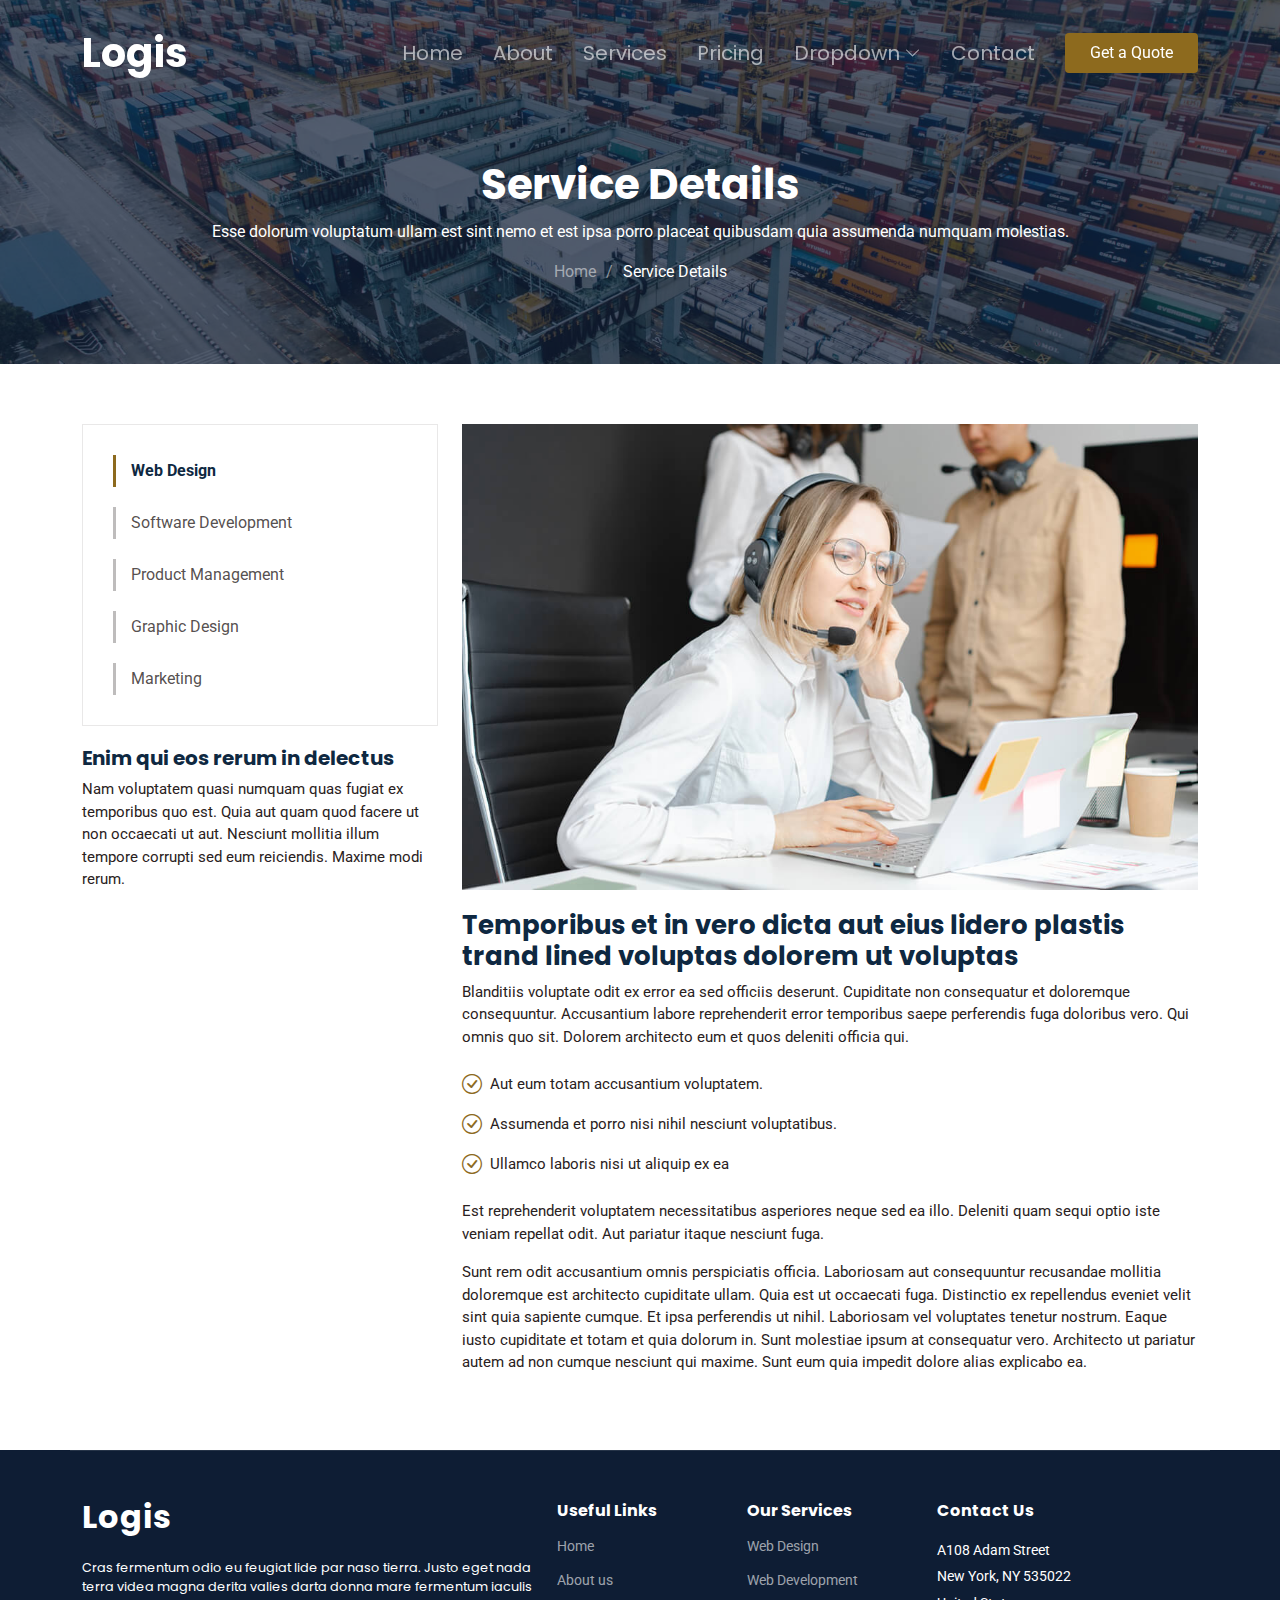
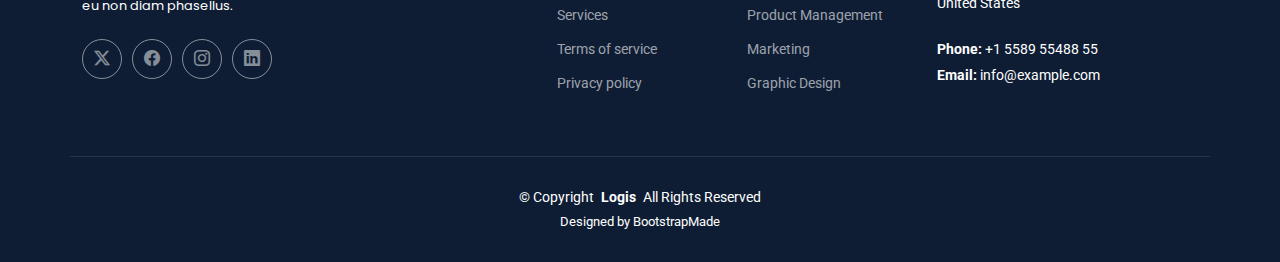
<file: service-details.html>
<!DOCTYPE html>
<html lang="en">

<head>
  <meta charset="utf-8">
  <meta content="width=device-width, initial-scale=1.0" name="viewport">
  <title>Service Details - Logis Bootstrap Template</title>
  <meta name="description" content="">
  <meta name="keywords" content="">

  <!-- Favicons -->
  <link href="assets/img/favicon.png" rel="icon">
  <link href="assets/img/apple-touch-icon.png" rel="apple-touch-icon">

  <!-- Fonts -->
  <link href="https://fonts.googleapis.com" rel="preconnect">
  <link href="https://fonts.gstatic.com" rel="preconnect" crossorigin>
  <link href="https://fonts.googleapis.com/css2?family=Roboto:ital,wght@0,100;0,300;0,400;0,500;0,700;0,900;1,100;1,300;1,400;1,500;1,700;1,900&family=Poppins:ital,wght@0,100;0,200;0,300;0,400;0,500;0,600;0,700;0,800;0,900;1,100;1,200;1,300;1,400;1,500;1,600;1,700;1,800;1,900&display=swap" rel="stylesheet">

  <!-- Vendor CSS Files -->
  <link href="assets/vendor/bootstrap/css/bootstrap.min.css" rel="stylesheet">
  <link href="assets/vendor/bootstrap-icons/bootstrap-icons.css" rel="stylesheet">
  <link href="assets/vendor/aos/aos.css" rel="stylesheet">
  <link href="assets/vendor/fontawesome-free/css/all.min.css" rel="stylesheet">
  <link href="assets/vendor/glightbox/css/glightbox.min.css" rel="stylesheet">
  <link href="assets/vendor/swiper/swiper-bundle.min.css" rel="stylesheet">

  <!-- Main CSS File -->
  <link href="assets/css/main.css" rel="stylesheet">

  <!-- =======================================================
  * Template Name: Logis
  * Template URL: https://bootstrapmade.com/logis-bootstrap-logistics-website-template/
  * Updated: Aug 07 2024 with Bootstrap v5.3.3
  * Author: BootstrapMade.com
  * License: https://bootstrapmade.com/license/
  ======================================================== -->
</head>

<body class="service-details-page">

  <header id="header" class="header d-flex align-items-center fixed-top">
    <div class="container-fluid container-xl position-relative d-flex align-items-center">

      <a href="index.html" class="logo d-flex align-items-center me-auto">
        <!-- Uncomment the line below if you also wish to use an image logo -->
        <!-- <img src="assets/img/logo.png" alt=""> -->
        <h1 class="sitename">Logis</h1>
      </a>

      <nav id="navmenu" class="navmenu">
        <ul>
          <li><a href="index.html">Home<br></a></li>
          <li><a href="about.html">About</a></li>
          <li><a href="services.html">Services</a></li>
          <li><a href="pricing.html">Pricing</a></li>
          <li class="dropdown"><a href="#"><span>Dropdown</span> <i class="bi bi-chevron-down toggle-dropdown"></i></a>
            <ul>
              <li><a href="#">Dropdown 1</a></li>
              <li class="dropdown"><a href="#"><span>Deep Dropdown</span> <i class="bi bi-chevron-down toggle-dropdown"></i></a>
                <ul>
                  <li><a href="#">Deep Dropdown 1</a></li>
                  <li><a href="#">Deep Dropdown 2</a></li>
                  <li><a href="#">Deep Dropdown 3</a></li>
                  <li><a href="#">Deep Dropdown 4</a></li>
                  <li><a href="#">Deep Dropdown 5</a></li>
                </ul>
              </li>
              <li><a href="#">Dropdown 2</a></li>
              <li><a href="#">Dropdown 3</a></li>
              <li><a href="#">Dropdown 4</a></li>
            </ul>
          </li>
          <li><a href="contact.html">Contact</a></li>
        </ul>
        <i class="mobile-nav-toggle d-xl-none bi bi-list"></i>
      </nav>

      <a class="btn-getstarted" href="get-a-quote.html">Get a Quote</a>

    </div>
  </header>

  <main class="main">

    <!-- Page Title -->
    <div class="page-title dark-background" data-aos="fade" style="background-image: url(assets/img/page-title-bg.jpg);">
      <div class="container position-relative">
        <h1>Service Details</h1>
        <p>Esse dolorum voluptatum ullam est sint nemo et est ipsa porro placeat quibusdam quia assumenda numquam molestias.</p>
        <nav class="breadcrumbs">
          <ol>
            <li><a href="index.html">Home</a></li>
            <li class="current">Service Details</li>
          </ol>
        </nav>
      </div>
    </div><!-- End Page Title -->

    <!-- Service Details Section -->
    <section id="service-details" class="service-details section">

      <div class="container">

        <div class="row gy-4">

          <div class="col-lg-4" data-aos="fade-up" data-aos-delay="100">
            <div class="services-list">
              <a href="#" class="active">Web Design</a>
              <a href="#">Software Development</a>
              <a href="#">Product Management</a>
              <a href="#">Graphic Design</a>
              <a href="#">Marketing</a>
            </div>

            <h4>Enim qui eos rerum in delectus</h4>
            <p>Nam voluptatem quasi numquam quas fugiat ex temporibus quo est. Quia aut quam quod facere ut non occaecati ut aut. Nesciunt mollitia illum tempore corrupti sed eum reiciendis. Maxime modi rerum.</p>
          </div>

          <div class="col-lg-8" data-aos="fade-up" data-aos-delay="200">
            <img src="assets/img/services.jpg" alt="" class="img-fluid services-img">
            <h3>Temporibus et in vero dicta aut eius lidero plastis trand lined voluptas dolorem ut voluptas</h3>
            <p>
              Blanditiis voluptate odit ex error ea sed officiis deserunt. Cupiditate non consequatur et doloremque consequuntur. Accusantium labore reprehenderit error temporibus saepe perferendis fuga doloribus vero. Qui omnis quo sit. Dolorem architecto eum et quos deleniti officia qui.
            </p>
            <ul>
              <li><i class="bi bi-check-circle"></i> <span>Aut eum totam accusantium voluptatem.</span></li>
              <li><i class="bi bi-check-circle"></i> <span>Assumenda et porro nisi nihil nesciunt voluptatibus.</span></li>
              <li><i class="bi bi-check-circle"></i> <span>Ullamco laboris nisi ut aliquip ex ea</span></li>
            </ul>
            <p>
              Est reprehenderit voluptatem necessitatibus asperiores neque sed ea illo. Deleniti quam sequi optio iste veniam repellat odit. Aut pariatur itaque nesciunt fuga.
            </p>
            <p>
              Sunt rem odit accusantium omnis perspiciatis officia. Laboriosam aut consequuntur recusandae mollitia doloremque est architecto cupiditate ullam. Quia est ut occaecati fuga. Distinctio ex repellendus eveniet velit sint quia sapiente cumque. Et ipsa perferendis ut nihil. Laboriosam vel voluptates tenetur nostrum. Eaque iusto cupiditate et totam et quia dolorum in. Sunt molestiae ipsum at consequatur vero. Architecto ut pariatur autem ad non cumque nesciunt qui maxime. Sunt eum quia impedit dolore alias explicabo ea.
            </p>
          </div>

        </div>

      </div>

    </section><!-- /Service Details Section -->

  </main>

  <footer id="footer" class="footer dark-background">

    <div class="container footer-top">
      <div class="row gy-4">
        <div class="col-lg-5 col-md-12 footer-about">
          <a href="index.html" class="logo d-flex align-items-center">
            <span class="sitename">Logis</span>
          </a>
          <p>Cras fermentum odio eu feugiat lide par naso tierra. Justo eget nada terra videa magna derita valies darta donna mare fermentum iaculis eu non diam phasellus.</p>
          <div class="social-links d-flex mt-4">
            <a href=""><i class="bi bi-twitter-x"></i></a>
            <a href=""><i class="bi bi-facebook"></i></a>
            <a href=""><i class="bi bi-instagram"></i></a>
            <a href=""><i class="bi bi-linkedin"></i></a>
          </div>
        </div>

        <div class="col-lg-2 col-6 footer-links">
          <h4>Useful Links</h4>
          <ul>
            <li><a href="#">Home</a></li>
            <li><a href="#">About us</a></li>
            <li><a href="#">Services</a></li>
            <li><a href="#">Terms of service</a></li>
            <li><a href="#">Privacy policy</a></li>
          </ul>
        </div>

        <div class="col-lg-2 col-6 footer-links">
          <h4>Our Services</h4>
          <ul>
            <li><a href="#">Web Design</a></li>
            <li><a href="#">Web Development</a></li>
            <li><a href="#">Product Management</a></li>
            <li><a href="#">Marketing</a></li>
            <li><a href="#">Graphic Design</a></li>
          </ul>
        </div>

        <div class="col-lg-3 col-md-12 footer-contact text-center text-md-start">
          <h4>Contact Us</h4>
          <p>A108 Adam Street</p>
          <p>New York, NY 535022</p>
          <p>United States</p>
          <p class="mt-4"><strong>Phone:</strong> <span>+1 5589 55488 55</span></p>
          <p><strong>Email:</strong> <span>info@example.com</span></p>
        </div>

      </div>
    </div>

    <div class="container copyright text-center mt-4">
      <p>© <span>Copyright</span> <strong class="px-1 sitename">Logis</strong> <span>All Rights Reserved</span></p>
      <div class="credits">
        <!-- All the links in the footer should remain intact. -->
        <!-- You can delete the links only if you've purchased the pro version. -->
        <!-- Licensing information: https://bootstrapmade.com/license/ -->
        <!-- Purchase the pro version with working PHP/AJAX contact form: [buy-url] -->
        Designed by <a href="https://bootstrapmade.com/">BootstrapMade</a>
      </div>
    </div>

  </footer>

  <!-- Scroll Top -->
  <a href="#" id="scroll-top" class="scroll-top d-flex align-items-center justify-content-center"><i class="bi bi-arrow-up-short"></i></a>

  <!-- Preloader -->
  <div id="preloader"></div>

  <!-- Vendor JS Files -->
  <script src="assets/vendor/bootstrap/js/bootstrap.bundle.min.js"></script>
  <script src="assets/vendor/php-email-form/validate.js"></script>
  <script src="assets/vendor/aos/aos.js"></script>
  <script src="assets/vendor/purecounter/purecounter_vanilla.js"></script>
  <script src="assets/vendor/glightbox/js/glightbox.min.js"></script>
  <script src="assets/vendor/swiper/swiper-bundle.min.js"></script>

  <!-- Main JS File -->
  <script src="assets/js/main.js"></script>

</body>

</html>
</file>
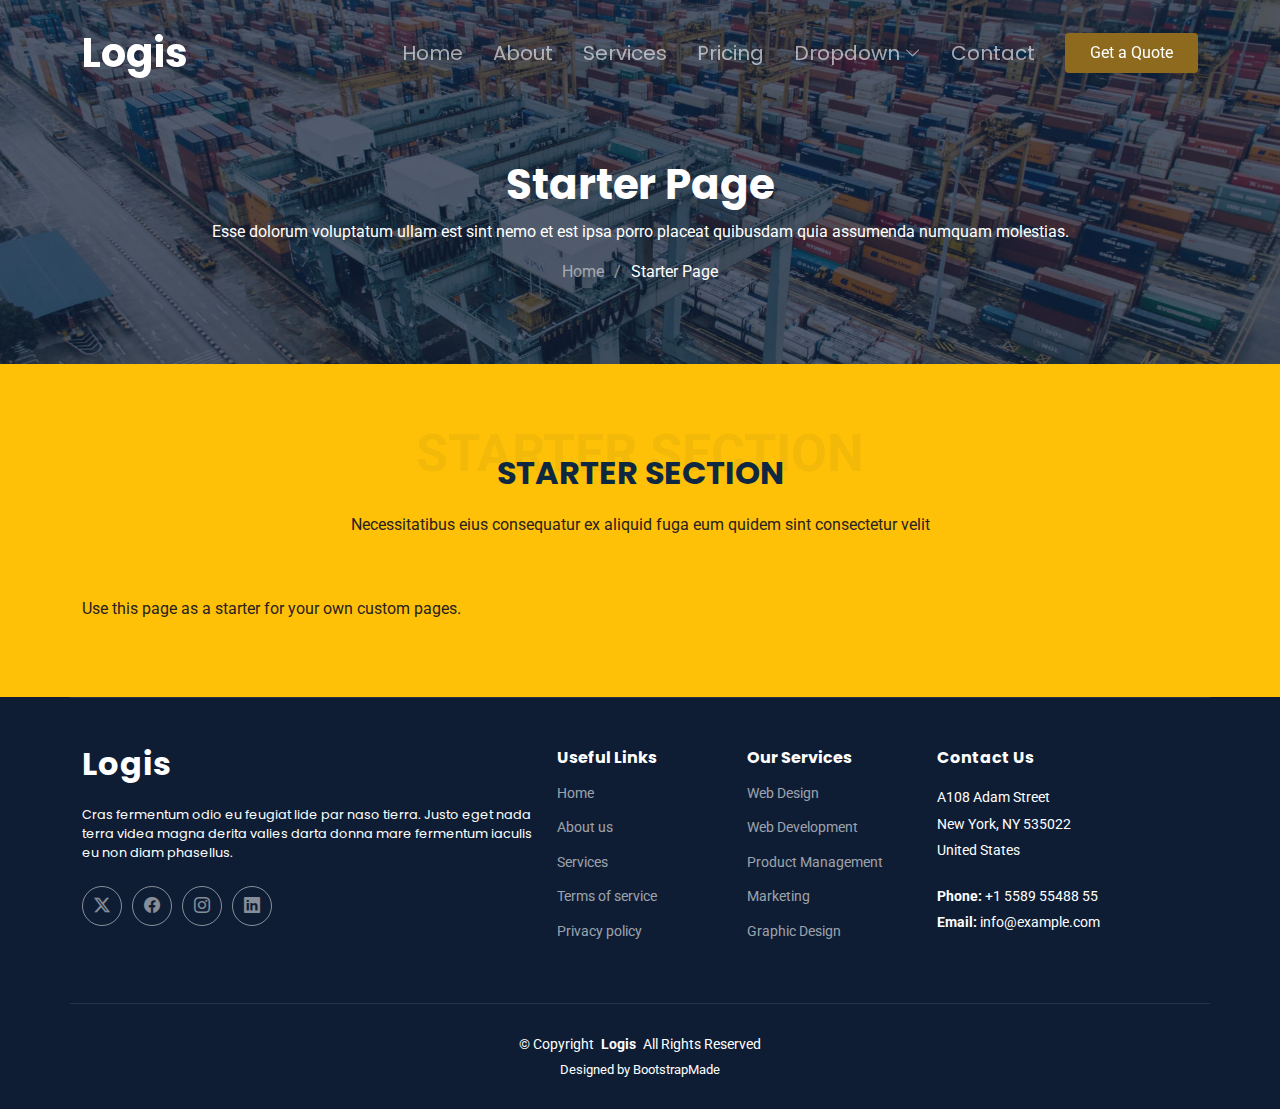
<file: starter-page.html>
<!DOCTYPE html>
<html lang="en">

<head>
  <meta charset="utf-8">
  <meta content="width=device-width, initial-scale=1.0" name="viewport">
  <title>Starter Page - Logis Bootstrap Template</title>
  <meta name="description" content="">
  <meta name="keywords" content="">

  <!-- Favicons -->
  <link href="assets/img/favicon.png" rel="icon">
  <link href="assets/img/apple-touch-icon.png" rel="apple-touch-icon">

  <!-- Fonts -->
  <link href="https://fonts.googleapis.com" rel="preconnect">
  <link href="https://fonts.gstatic.com" rel="preconnect" crossorigin>
  <link href="https://fonts.googleapis.com/css2?family=Roboto:ital,wght@0,100;0,300;0,400;0,500;0,700;0,900;1,100;1,300;1,400;1,500;1,700;1,900&family=Poppins:ital,wght@0,100;0,200;0,300;0,400;0,500;0,600;0,700;0,800;0,900;1,100;1,200;1,300;1,400;1,500;1,600;1,700;1,800;1,900&display=swap" rel="stylesheet">

  <!-- Vendor CSS Files -->
  <link href="assets/vendor/bootstrap/css/bootstrap.min.css" rel="stylesheet">
  <link href="assets/vendor/bootstrap-icons/bootstrap-icons.css" rel="stylesheet">
  <link href="assets/vendor/aos/aos.css" rel="stylesheet">
  <link href="assets/vendor/fontawesome-free/css/all.min.css" rel="stylesheet">
  <link href="assets/vendor/glightbox/css/glightbox.min.css" rel="stylesheet">
  <link href="assets/vendor/swiper/swiper-bundle.min.css" rel="stylesheet">

  <!-- Main CSS File -->
  <link href="assets/css/main.css" rel="stylesheet">

  <!-- =======================================================
  * Template Name: Logis
  * Template URL: https://bootstrapmade.com/logis-bootstrap-logistics-website-template/
  * Updated: Aug 07 2024 with Bootstrap v5.3.3
  * Author: BootstrapMade.com
  * License: https://bootstrapmade.com/license/
  ======================================================== -->
</head>

<body class="starter-page-page">

  <header id="header" class="header d-flex align-items-center fixed-top">
    <div class="container-fluid container-xl position-relative d-flex align-items-center">

      <a href="index.html" class="logo d-flex align-items-center me-auto">
        <!-- Uncomment the line below if you also wish to use an image logo -->
        <!-- <img src="assets/img/logo.png" alt=""> -->
        <h1 class="sitename">Logis</h1>
      </a>

      <nav id="navmenu" class="navmenu">
        <ul>
          <li><a href="index.html">Home<br></a></li>
          <li><a href="about.html">About</a></li>
          <li><a href="services.html">Services</a></li>
          <li><a href="pricing.html">Pricing</a></li>
          <li class="dropdown"><a href="#"><span>Dropdown</span> <i class="bi bi-chevron-down toggle-dropdown"></i></a>
            <ul>
              <li><a href="#">Dropdown 1</a></li>
              <li class="dropdown"><a href="#"><span>Deep Dropdown</span> <i class="bi bi-chevron-down toggle-dropdown"></i></a>
                <ul>
                  <li><a href="#">Deep Dropdown 1</a></li>
                  <li><a href="#">Deep Dropdown 2</a></li>
                  <li><a href="#">Deep Dropdown 3</a></li>
                  <li><a href="#">Deep Dropdown 4</a></li>
                  <li><a href="#">Deep Dropdown 5</a></li>
                </ul>
              </li>
              <li><a href="#">Dropdown 2</a></li>
              <li><a href="#">Dropdown 3</a></li>
              <li><a href="#">Dropdown 4</a></li>
            </ul>
          </li>
          <li><a href="contact.html">Contact</a></li>
        </ul>
        <i class="mobile-nav-toggle d-xl-none bi bi-list"></i>
      </nav>

      <a class="btn-getstarted" href="get-a-quote.html">Get a Quote</a>

    </div>
  </header>

  <main class="main">

    <!-- Page Title -->
    <div class="page-title dark-background" data-aos="fade" style="background-image: url(assets/img/page-title-bg.jpg);">
      <div class="container position-relative">
        <h1>Starter Page</h1>
        <p>Esse dolorum voluptatum ullam est sint nemo et est ipsa porro placeat quibusdam quia assumenda numquam molestias.</p>
        <nav class="breadcrumbs">
          <ol>
            <li><a href="index.html">Home</a></li>
            <li class="current">Starter Page</li>
          </ol>
        </nav>
      </div>
    </div><!-- End Page Title -->

    <!-- Starter Section Section -->
    <section id="starter-section" class="starter-section section">

      <!-- Section Title -->
      <div class="container section-title" data-aos="fade-up">
        <span>Starter Section<br></span>
        <h2>Starter Section</h2>
        <p>Necessitatibus eius consequatur ex aliquid fuga eum quidem sint consectetur velit</p>
      </div><!-- End Section Title -->

      <div class="container" data-aos="fade-up">
        <p>Use this page as a starter for your own custom pages.</p>
      </div>

    </section><!-- /Starter Section Section -->

  </main>

  <footer id="footer" class="footer dark-background">

    <div class="container footer-top">
      <div class="row gy-4">
        <div class="col-lg-5 col-md-12 footer-about">
          <a href="index.html" class="logo d-flex align-items-center">
            <span class="sitename">Logis</span>
          </a>
          <p>Cras fermentum odio eu feugiat lide par naso tierra. Justo eget nada terra videa magna derita valies darta donna mare fermentum iaculis eu non diam phasellus.</p>
          <div class="social-links d-flex mt-4">
            <a href=""><i class="bi bi-twitter-x"></i></a>
            <a href=""><i class="bi bi-facebook"></i></a>
            <a href=""><i class="bi bi-instagram"></i></a>
            <a href=""><i class="bi bi-linkedin"></i></a>
          </div>
        </div>

        <div class="col-lg-2 col-6 footer-links">
          <h4>Useful Links</h4>
          <ul>
            <li><a href="#">Home</a></li>
            <li><a href="#">About us</a></li>
            <li><a href="#">Services</a></li>
            <li><a href="#">Terms of service</a></li>
            <li><a href="#">Privacy policy</a></li>
          </ul>
        </div>

        <div class="col-lg-2 col-6 footer-links">
          <h4>Our Services</h4>
          <ul>
            <li><a href="#">Web Design</a></li>
            <li><a href="#">Web Development</a></li>
            <li><a href="#">Product Management</a></li>
            <li><a href="#">Marketing</a></li>
            <li><a href="#">Graphic Design</a></li>
          </ul>
        </div>

        <div class="col-lg-3 col-md-12 footer-contact text-center text-md-start">
          <h4>Contact Us</h4>
          <p>A108 Adam Street</p>
          <p>New York, NY 535022</p>
          <p>United States</p>
          <p class="mt-4"><strong>Phone:</strong> <span>+1 5589 55488 55</span></p>
          <p><strong>Email:</strong> <span>info@example.com</span></p>
        </div>

      </div>
    </div>

    <div class="container copyright text-center mt-4">
      <p>© <span>Copyright</span> <strong class="px-1 sitename">Logis</strong> <span>All Rights Reserved</span></p>
      <div class="credits">
        <!-- All the links in the footer should remain intact. -->
        <!-- You can delete the links only if you've purchased the pro version. -->
        <!-- Licensing information: https://bootstrapmade.com/license/ -->
        <!-- Purchase the pro version with working PHP/AJAX contact form: [buy-url] -->
        Designed by <a href="https://bootstrapmade.com/">BootstrapMade</a>
      </div>
    </div>

  </footer>

  <!-- Scroll Top -->
  <a href="#" id="scroll-top" class="scroll-top d-flex align-items-center justify-content-center"><i class="bi bi-arrow-up-short"></i></a>

  <!-- Preloader -->
  <div id="preloader"></div>

  <!-- Vendor JS Files -->
  <script src="assets/vendor/bootstrap/js/bootstrap.bundle.min.js"></script>
  <script src="assets/vendor/php-email-form/validate.js"></script>
  <script src="assets/vendor/aos/aos.js"></script>
  <script src="assets/vendor/purecounter/purecounter_vanilla.js"></script>
  <script src="assets/vendor/glightbox/js/glightbox.min.js"></script>
  <script src="assets/vendor/swiper/swiper-bundle.min.js"></script>

  <!-- Main JS File -->
  <script src="assets/js/main.js"></script>

</body>

</html>
</file>
<file: assets/css/main.css>
/**

/*--------------------------------------------------------------
# Font & Color Variables
# Help: https://bootstrapmade.com/color-system/
--------------------------------------------------------------*/
/* Fonts */
:root {
  --default-font: "Roboto",  system-ui, -apple-system, "Segoe UI", Roboto, "Helvetica Neue", Arial, "Noto Sans", "Liberation Sans", sans-serif, "Apple Color Emoji", "Segoe UI Emoji", "Segoe UI Symbol", "Noto Color Emoji";
  --heading-font: "Poppins",  sans-serif;
  --nav-font: "Poppins",  sans-serif;
}

/* Global Colors - The following color variables are used throughout the website. Updating them here will change the color scheme of the entire website */
:root { 
  --background-color: #ffffff; /* Background color for the entire website, including individual sections */
  --default-color: #292121; /* Default color used for the majority of the text content across the entire website */
  --heading-color: #0e2841; /* Color for headings, subheadings and title throughout the website */
  --accent-color: #8d6a1e; /* Accent color that represents your brand on the website. It's used for buttons, links, and other elements that need to stand out */
  --surface-color: #ffffff; /* The surface color is used as a background of boxed elements within sections, such as cards, icon boxes, or other elements that require a visual separation from the global background. */
  --contrast-color: #ffffff; /* Contrast color for text, ensuring readability against backgrounds of accent, heading, or default colors. */
}

/* Nav Menu Colors - The following color variables are used specifically for the navigation menu. They are separate from the global colors to allow for more customization options */
:root {
  --nav-color: rgba(255, 255, 255, 0.6);  /* The default color of the main navmenu links */
  --nav-hover-color: #ffffff; /* Applied to main navmenu links when they are hovered over or active */
  --nav-mobile-background-color: #ffffff; /* Used as the background color for mobile navigation menu */
  --nav-dropdown-background-color: #ffffff; /* Used as the background color for dropdown items that appear when hovering over primary navigation items */
  --nav-dropdown-color: #212529; /* Used for navigation links of the dropdown items in the navigation menu. */
  --nav-dropdown-hover-color: #8d6a1e; /* Similar to --nav-hover-color, this color is applied to dropdown navigation links when they are hovered over. */
}

/* Color Presets - These classes override global colors when applied to any section or element, providing reuse of the sam color scheme. */

.light-background {
  --background-color: #f7f9fc;
  --surface-color: #ffffff;
}

.dark-background {
  --background-color: #0e1d34;
  --default-color: #ffffff;
  --heading-color: #ffffff;
  --surface-color: #19335c;
  --contrast-color: #ffffff;
}

/* Smooth scroll */
:root {
  scroll-behavior: smooth;
}

/*--------------------------------------------------------------
# General Styling & Shared Classes
--------------------------------------------------------------*/
body {
  color: var(--default-color);
  background-color: var(--background-color);
  font-family: var(--default-font);
}

a {
  color: var(--accent-color);
  text-decoration: none;
  transition: 0.3s;
}

a:hover {
  color: color-mix(in srgb, var(--accent-color), transparent 25%);
  text-decoration: none;
}

h1,
h2,
h3,
h4,
h5,
h6 {
  color: var(--heading-color);
  font-family: var(--heading-font);
}

/* Pulsating Play Button
------------------------------*/
.pulsating-play-btn {
  width: 94px;
  height: 94px;
  background: radial-gradient(var(--accent-color) 50%, color-mix(in srgb, var(--accent-color), transparent 75%) 52%);
  border-radius: 50%;
  display: block;
  position: relative;
  overflow: hidden;
}

.pulsating-play-btn:before {
  content: "";
  position: absolute;
  width: 120px;
  height: 120px;
  animation-delay: 0s;
  animation: pulsate-play-btn 2s;
  animation-direction: forwards;
  animation-iteration-count: infinite;
  animation-timing-function: steps;
  opacity: 1;
  border-radius: 50%;
  border: 5px solid color-mix(in srgb, var(--accent-color), transparent 30%);
  top: -15%;
  left: -15%;
  background: rgba(198, 16, 0, 0);
}

.pulsating-play-btn:after {
  content: "";
  position: absolute;
  left: 50%;
  top: 50%;
  transform: translateX(-40%) translateY(-50%);
  width: 0;
  height: 0;
  border-top: 10px solid transparent;
  border-bottom: 10px solid transparent;
  border-left: 15px solid #fff;
  z-index: 100;
  transition: all 400ms cubic-bezier(0.55, 0.055, 0.675, 0.19);
}

.pulsating-play-btn:hover:before {
  content: "";
  position: absolute;
  left: 50%;
  top: 50%;
  transform: translateX(-40%) translateY(-50%);
  width: 0;
  height: 0;
  border: none;
  border-top: 10px solid transparent;
  border-bottom: 10px solid transparent;
  border-left: 15px solid #fff;
  z-index: 200;
  animation: none;
  border-radius: 0;
}

.pulsating-play-btn:hover:after {
  border-left: 15px solid var(--accent-color);
  transform: scale(20);
}

@keyframes pulsate-play-btn {
  0% {
    transform: scale(0.6, 0.6);
    opacity: 1;
  }

  100% {
    transform: scale(1, 1);
    opacity: 0;
  }
}

/* PHP Email Form Messages
------------------------------*/
.php-email-form .error-message {
  display: none;
  background: #df1529;
  color: #ffffff;
  text-align: left;
  padding: 15px;
  margin-bottom: 24px;
  font-weight: 600;
}

.php-email-form .sent-message {
  display: none;
  color: #ffffff;
  background: #059652;
  text-align: center;
  padding: 15px;
  margin-bottom: 24px;
  font-weight: 600;
}

.php-email-form .loading {
  display: none;
  background: var(--surface-color);
  text-align: center;
  padding: 15px;
  margin-bottom: 24px;
}

.php-email-form .loading:before {
  content: "";
  display: inline-block;
  border-radius: 50%;
  width: 24px;
  height: 24px;
  margin: 0 10px -6px 0;
  border: 3px solid var(--accent-color);
  border-top-color: var(--surface-color);
  animation: php-email-form-loading 1s linear infinite;
}

@keyframes php-email-form-loading {
  0% {
    transform: rotate(0deg);
  }

  100% {
    transform: rotate(360deg);
  }
}

/*--------------------------------------------------------------
# Global Header
--------------------------------------------------------------*/
.header {
  --background-color: rgba(255, 255, 255, 0);
  --heading-color: #ffffff;
  color: var(--default-color);
  background-color: var(--background-color);
  padding: 20px 0;
  transition: all 0.5s;
  z-index: 997;
}

.header .logo {
  line-height: 1;
}

.header .logo img {
  max-height: 2.5rem;
  margin-right: 1rem;
}

.header .logo h1 {
  font-size: 2.5rem;
  margin: 0;
  font-weight: 700;
  color: var(--heading-color);
}

.header .btn-getstarted,
.header .btn-getstarted:focus {
  color: var(--contrast-color);
  background: var(--accent-color);
  font-size: 1rem;
  padding: 8px 25px;
  margin: 0 0 0 30px;
  border-radius: 4px;
  transition: 0.3s;
}

.header .btn-getstarted:hover,
.header .btn-getstarted:focus:hover {
  color: var(--contrast-color);
  background: color-mix(in srgb, var(--accent-color), transparent 15%);
}

@media (max-width: 1200px) {
  .header .logo {
    order: 1;
    font-size: 1.5rem;
  }

  .header .btn-getstarted {
    order: 2;
    margin: 0 15px 0 0;
    padding: 6px 15px;
  }

  .header .navmenu {
    order: 3;
  }
}

.scrolled .header {
  padding: 10px 0;
  box-shadow: 0px 0 18px rgba(0, 0, 0, 0.1);
}

@media (max-width: 520px) {
.header .logo h1 {
    font-size: 1.5rem;
  }
}

/* Global Header on Scroll
------------------------------*/
.scrolled .header {
  --background-color: rgba(14, 29, 52, 0.9);
}

/*--------------------------------------------------------------
# Navigation Menu
--------------------------------------------------------------*/
/* Navmenu - Desktop */
@media (min-width: 1200px) {
  .navmenu {
    padding: 0;
  }

  .navmenu ul {
    margin: 0;
    padding: 0;
    display: flex;
    list-style: none;
    align-items: center;
  }

  .navmenu li {
    position: relative;
  }

  .navmenu a,
  .navmenu a:focus {
    color: var(--nav-color);
    padding: 18px 15px;
    font-size: 1.25rem;
    font-family: var(--nav-font);
    font-weight: 400;
    display: flex;
    align-items: center;
    justify-content: space-between;
    white-space: nowrap;
    transition: 0.3s;
  }

  .navmenu a i,
  .navmenu a:focus i {
    font-size: 1rem;
    line-height: 0;
    margin-left: 5px;
    transition: 0.3s;
  }

  .navmenu li:last-child a {
    padding-right: 0;
  }

  .navmenu li:hover>a,
  .navmenu .active,
  .navmenu .active:focus {
    color: var(--nav-hover-color);
  }

  .navmenu .dropdown ul {
    margin: 0;
    padding: 10px 0;
    background: var(--nav-dropdown-background-color);
    display: block;
    position: absolute;
    visibility: hidden;
    left: 14px;
    top: 130%;
    opacity: 0;
    transition: 0.3s;
    border-radius: 4px;
    z-index: 99;
    box-shadow: 0px 0px 30px rgba(0, 0, 0, 0.1);
  }

  .navmenu .dropdown ul li {
    min-width: 200px;
  }

  .navmenu .dropdown ul a {
    padding: 10px 20px;
    font-size: 1rem;
    text-transform: none;
    color: var(--nav-dropdown-color);
  }

  .navmenu .dropdown ul a i {
    font-size: 1rem
  }

  .navmenu .dropdown ul a:hover,
  .navmenu .dropdown ul .active:hover,
  .navmenu .dropdown ul li:hover>a {
    color: var(--nav-dropdown-hover-color);
  }

  .navmenu .dropdown:hover>ul {
    opacity: 1;
    top: 100%;
    visibility: visible;
  }

  .navmenu .dropdown .dropdown ul {
    top: 0;
    left: -90%;
    visibility: hidden;
  }

  .navmenu .dropdown .dropdown:hover>ul {
    opacity: 1;
    top: 0;
    left: -100%;
    visibility: visible;
  }
}

/* Navmenu - Mobile */
@media (max-width: 1199px) {
  .mobile-nav-toggle {
    color: var(--nav-color);
    font-size: 2rem;
    line-height: 0;
    margin-right: 10px;
    cursor: pointer;
    transition: color 0.3s;
  }

  .navmenu {
    padding: 0;
    z-index: 9997;
  }

  .navmenu ul {
    display: none;
    list-style: none;
    position: absolute;
    inset: 60px 20px 20px 20px;
    padding: 10px 0;
    margin: 0;
    border-radius: 6px;
    background-color: var(--nav-mobile-background-color);
    overflow-y: auto;
    transition: 0.3s;
    z-index: 9998;
    box-shadow: 0px 0px 30px rgba(0, 0, 0, 0.1);
  }

  .navmenu a,
  .navmenu a:focus {
    color: var(--nav-dropdown-color);
    padding: 10px 20px;
    font-family: var(--nav-font);
    font-size: 1.25rem;
    font-weight: 500;
    display: flex;
    align-items: center;
    justify-content: space-between;
    white-space: nowrap;
    transition: 0.3s;
  }

  .navmenu a i,
  .navmenu a:focus i {
    font-size: 1rem;
    line-height: 0;
    margin-left: 5px;
    width: 30px;
    height: 30px;
    display: flex;
    align-items: center;
    justify-content: center;
    border-radius: 50%;
    transition: 0.3s;
    background-color: color-mix(in srgb, var(--accent-color), transparent 90%);
  }

  .navmenu a i:hover,
  .navmenu a:focus i:hover {
    background-color: var(--accent-color);
    color: var(--contrast-color);
  }

  .navmenu a:hover,
  .navmenu .active,
  .navmenu .active:focus {
    color: var(--nav-dropdown-hover-color);
  }

  .navmenu .active i,
  .navmenu .active:focus i {
    background-color: var(--accent-color);
    color: var(--contrast-color);
    transform: rotate(180deg);
  }

  .navmenu .dropdown ul {
    position: static;
    display: none;
    z-index: 99;
    padding: 10px 0;
    margin: 10px 20px;
    background-color: var(--nav-dropdown-background-color);
    border: 1px solid color-mix(in srgb, var(--default-color), transparent 90%);
    box-shadow: none;
    transition: all 0.5s ease-in-out;
  }

  .navmenu .dropdown ul ul {
    background-color: rgba(33, 37, 41, 0.1);
  }

  .navmenu .dropdown>.dropdown-active {
    display: block;
    background-color: rgba(33, 37, 41, 0.03);
  }

  .mobile-nav-active {
    overflow: hidden;
  }

  .mobile-nav-active .mobile-nav-toggle {
    color: #fff;
    position: absolute;
    font-size: 32px;
    top: 15px;
    right: 15px;
    margin-right: 0;
    z-index: 9999;
  }

  .mobile-nav-active .navmenu {
    position: fixed;
    overflow: hidden;
    inset: 0;
    background: rgba(33, 37, 41, 0.8);
    transition: 0.3s;
  }

  .mobile-nav-active .navmenu>ul {
    display: block;
  }
}

/*--------------------------------------------------------------
# Global Footer
--------------------------------------------------------------*/
.footer {
  color: var(--default-color);
  background-color: var(--background-color);
  font-size: 0.9rem;
  position: relative;
}

.footer .footer-top {
  padding-top: 50px;
  border-top: 1px solid color-mix(in srgb, var(--default-color), transparent 90%);
}

.footer .footer-about .logo {
  line-height: 1;
  margin-bottom: 25px;
}

.footer .footer-about .logo img {
  max-height: 40px;
  margin-right: 6px;
}

.footer .footer-about .logo span {
  color: var(--heading-color);
  font-size: 2rem;
  font-weight: 700;
  letter-spacing: 1px;
  font-family: var(--heading-font);
}

.footer .footer-about p {
  font-size: 0.8rem;
  font-family: var(--heading-font);
}

.footer .social-links a {
  display: flex;
  align-items: center;
  justify-content: center;
  width: 40px;
  height: 40px;
  border-radius: 50%;
  border: 1px solid color-mix(in srgb, var(--default-color), transparent 50%);
  font-size: 1rem;
  color: color-mix(in srgb, var(--default-color), transparent 50%);
  margin-right: 10px;
  transition: 0.3s;
}

.footer .social-links a:hover {
  color: var(--default-color);
  border-color: var(--default-color);
}

.footer h4 {
  font-size: 1rem;
  font-weight: bold;
  position: relative;
  padding-bottom: 12px;
}

.footer .footer-links {
  margin-bottom: 30px;
}

.footer .footer-links ul {
  list-style: none;
  padding: 0;
  margin: 0;
}

.footer .footer-links ul i {
  padding-right: 2px;
  font-size: 12px;
  line-height: 0;
}

.footer .footer-links ul li {
  padding: 10px 0;
  display: flex;
  align-items: center;
}

.footer .footer-links ul li:first-child {
  padding-top: 0;
}

.footer .footer-links ul a {
  color: color-mix(in srgb, var(--default-color), transparent 40%);
  display: inline-block;
  line-height: 1;
}

.footer .footer-links ul a:hover {
  color: var(--default-color);
}

.footer .footer-contact p {
  margin-bottom: 5px;
}

.footer .copyright {
  padding-top: 30px;
  padding-bottom: 30px;
  border-top: 1px solid color-mix(in srgb, var(--heading-color), transparent 90%);
}

.footer .copyright p {
  margin-bottom: 0;
}

.footer .credits {
  margin-top: 4px;
  font-size: 13px;
}

.footer .credits a {
  color: var(--default-color);
}

/*--------------------------------------------------------------
# Preloader
--------------------------------------------------------------*/
#preloader {
  position: fixed;
  inset: 0;
  z-index: 9999;
  overflow: hidden;
  background-color: var(--background-color);
  transition: all 0.6s ease-out;
  width: 100%;
  height: 100vh;
}

#preloader:before,
#preloader:after {
  content: "";
  position: absolute;
  border: 4px solid var(--accent-color);
  border-radius: 50%;
  animation: animate-preloader 2s cubic-bezier(0, 0.2, 0.8, 1) infinite;
}

#preloader:after {
  animation-delay: -0.5s;
}

@keyframes animate-preloader {
  0% {
    width: 10px;
    height: 10px;
    top: calc(50% - 5px);
    left: calc(50% - 5px);
    opacity: 1;
  }

  100% {
    width: 72px;
    height: 72px;
    top: calc(50% - 36px);
    left: calc(50% - 36px);
    opacity: 0;
  }
}

/*--------------------------------------------------------------
# Scroll Top Button
--------------------------------------------------------------*/
.scroll-top {
  position: fixed;
  visibility: hidden;
  opacity: 0;
  right: 15px;
  bottom: 15px;
  z-index: 99999;
  background-color: var(--accent-color);
  width: 40px;
  height: 40px;
  border-radius: 4px;
  transition: all 0.4s;
}

.scroll-top i {
  font-size: 24px;
  color: var(--contrast-color);
  line-height: 0;
}

.scroll-top:hover {
  background-color: color-mix(in srgb, var(--accent-color), transparent 20%);
  color: var(--contrast-color);
}

.scroll-top.active {
  visibility: visible;
  opacity: 1;
}

/*--------------------------------------------------------------
# Disable aos animation delay on mobile devices
--------------------------------------------------------------*/
@media screen and (max-width: 768px) {
  [data-aos-delay] {
    transition-delay: 0 !important;
  }
}

/*--------------------------------------------------------------
# Global Page Titles & Breadcrumbs
--------------------------------------------------------------*/
.page-title {
  color: var(--default-color);
  background-color: var(--background-color);
  background-size: cover;
  background-position: center;
  background-repeat: no-repeat;
  padding: 160px 0 80px 0;
  text-align: center;
  position: relative;
}

.page-title:before {
  content: "";
  background-color: color-mix(in srgb, var(--background-color), transparent 30%);
  position: absolute;
  inset: 0;
}

.page-title h1 {
  font-size: 42px;
  font-weight: 700;
  margin-bottom: 10px;
}

.page-title .breadcrumbs ol {
  display: flex;
  flex-wrap: wrap;
  list-style: none;
  justify-content: center;
  padding: 0;
  margin: 0;
  font-size: 16px;
  font-weight: 400;
}

.page-title .breadcrumbs ol a {
  color: color-mix(in srgb, var(--default-color), transparent 50%);
}

.page-title .breadcrumbs ol a:hover {
  color: var(--contrast-color);
}

.page-title .breadcrumbs ol li+li {
  padding-left: 10px;
}

.page-title .breadcrumbs ol li+li::before {
  content: "/";
  display: inline-block;
  padding-right: 10px;
  color: color-mix(in srgb, var(--default-color), transparent 50%);
}

/*--------------------------------------------------------------
# Global Sections
--------------------------------------------------------------*/
section,
.section {
  color: var(--default-color);
  background-color: var(--background-color);
  padding: 60px 0;
  scroll-margin-top: 100px;
  overflow: clip;
}

@media (max-width: 1199px) {

  section,
  .section {
    scroll-margin-top: 66px;
  }
}

/*--------------------------------------------------------------
# Global Section Titles
--------------------------------------------------------------*/
.section-title {
  text-align: center;
  padding: 30px 0;
  margin-bottom: 30px;
  position: relative;
}

.section-title h2 {
  font-size: 2rem;
  font-weight: 700;
  text-transform: uppercase;
  margin-bottom: 20px;
  padding-bottom: 0;
  position: relative;
  z-index: 2;
}

.section-title span {
  position: absolute;
  top: 4px;
  color: color-mix(in srgb, var(--heading-color), transparent 95%);
  left: 0;
  right: 0;
  z-index: 1;
  font-weight: 700;
  font-size: 52px;
  text-transform: uppercase;
  line-height: 1;
}

.section-title p {
  margin-bottom: 0;
  position: relative;
  z-index: 2;
}

@media (max-width: 575px) {
  .section-title h2 {
    font-size: 28px;
    margin-bottom: 15px;
  }

  .section-title span {
    font-size: 38px;
  }
}

/*--------------------------------------------------------------
# Hero Section
--------------------------------------------------------------*/
.hero {
  width: 100%;
  min-height: 50vh;
  position: relative;
  padding: 120px 0 60px 0;
}

.hero .hero-bg {
  position: absolute;
  inset: 0;
  display: block;
  width: 100%;
  height: 100%;
  object-fit: cover;
  z-index: 1;
}

.hero .container {
  position: relative;
  z-index: 3;
}

.hero h2 {
  margin-bottom: 20px;
  padding: 0;
  font-size: 40px;
  font-weight: 700;
}

@media (max-width: 575px) {
  .hero h2 {
    font-size: 30px;
  }
}

.hero p {
  font-size: 15px;
  font-weight: 400;
  margin-bottom: 40px;
}

.hero form {
  background: color-mix(in srgb, var(--default-color) 5%, white 90%);
  padding: 10px;
  border-radius: 10px;
}

.hero form .form-control {
  padding-top: 18px;
  padding-bottom: 18px;
  padding-left: 20px;
  padding-right: 20px;
  border: none;
  margin-right: 10px;
  border: none !important;
  background: none !important;
}

.hero form .form-control:hover,
.hero form .form-control:focus {
  outline: none;
  box-shadow: none;
}

.hero form .btn-primary {
  color: var(--contrast-color);
  background-color: var(--accent-color);
  flex-shrink: 0;
  padding: 0 25px;
}

.hero form .btn-primary:hover {
  background-color: color-mix(in srgb, var(--accent-color), transparent 15%);
}

.hero .stats-item {
  padding: 30px;
  width: 100%;
}

.hero .stats-item span {
  font-size: 32px;
  display: block;
  font-weight: 700;
  margin-bottom: 15px;
  padding-bottom: 15px;
  position: relative;
}

.hero .stats-item span:after {
  content: "";
  position: absolute;
  display: block;
  width: 20px;
  height: 3px;
  background: var(--accent-color);
  left: 0;
  right: 0;
  bottom: 0;
  margin: auto;
}

.hero .stats-item p {
  padding: 0;
  margin: 0;
  font-family: var(--heading-font);
  font-size: 15px;
  font-weight: 600;
}

/*--------------------------------------------------------------
# Featured Services Section
--------------------------------------------------------------*/
.featured-services .service-item {
  position: relative;
  height: 100%;
  margin-bottom: 30px;
}

.featured-services .service-item .icon {
  margin-right: 20px;
}

.featured-services .service-item .icon i {
  color: var(--accent-color);
  font-size: 40px;
  transition: 0.3s;
}

.featured-services .service-item:hover .icon i {
  color: var(--accent-color);
}

.featured-services .service-item .title {
  color: var(--heading-color);
  font-weight: 700;
  margin-bottom: 10px;
  font-size: 20px;
  transition: 0.3s;
}

.featured-services .service-item .description {
  font-size: 15px;
  color: color-mix(in srgb, var(--default-color), transparent 30%);
  margin-bottom: 10px;
}

.featured-services .service-item .readmore {
  display: flex;
  align-items: center;
  color: color-mix(in srgb, var(--default-color), transparent 30%);
  transition: 0.3s;
  font-weight: 700;
  font-size: 14px;
}

.featured-services .service-item .readmore i {
  margin-left: 8px;
}

.featured-services .service-item:hover .title,
.featured-services .service-item:hover .readmore,
.featured-services .service-item:hover .icon i {
  color: var(--accent-color);
}

/*--------------------------------------------------------------
# About Section
--------------------------------------------------------------*/
.about .content h3 {
  font-size: 2rem;
  font-weight: 700;
}

.about .content ul {
  list-style: none;
  padding: 0;
}

.about .content ul li {
  display: flex;
  align-items: flex-start;
  margin-top: 40px;
}

.about .content ul i {
  flex-shrink: 0;
  font-size: 48px;
  color: var(--accent-color);
  margin-right: 20px;
  line-height: 0;
}

.about .content ul h5 {
  font-size: 18px;
  font-weight: 700;
}

.about .content ul p {
  font-size: 15px;
}

.about .content p:last-child {
  margin-bottom: 0;
}

.about .pulsating-play-btn {
  position: absolute;
  left: calc(50% - 47px);
  top: calc(50% - 47px);
}

/*--------------------------------------------------------------
# Services Section
--------------------------------------------------------------*/
.services .card {
  background-color: var(--surface-color);
  color: var(--default-color);
  border: 1px solid color-mix(in srgb, var(--default-color), transparent 85%);
  position: relative;
  border-radius: 0;
  height: 100%;
}

.services .card .card-img {
  overflow: hidden;
  margin-bottom: 15px;
  border-radius: 0;
}

.services .card .card-img img {
  transition: 0.3s ease-in-out;
    width: 100%;
    height: 250px; /* Možeš prilagoditi visinu prema potrebi */
    object-fit: cover;
}

.services .card h3 {
  font-weight: 700;
  font-size: 18px;
  margin-bottom: 5px;
  padding: 10px 30px;
  text-transform: uppercase;
}

.services .card a {
  color: var(--heading-color);
  transition: 0.3;
}

.services .card a:hover {
  color: var(--accent-color);
}

.services .card p {
  padding: 0 30px;
  margin-bottom: 30px;
  color: color-mix(in srgb, var(--default-color), transparent 40%);
  font-size: 15px;
}

.services .card:hover .card-img img {
  transform: scale(1.1);
}

/*--------------------------------------------------------------
# Call To Action Section
--------------------------------------------------------------*/
.call-to-action {
  padding: 80px 0;
  position: relative;
  clip-path: inset(0);
}

.call-to-action img {
  position: fixed;
  top: 0;
  left: 0;
  display: block;
  width: 100%;
  height: 100%;
  object-fit: cover;
  z-index: 1;
}

.call-to-action:before {
  content: "";
  background: color-mix(in srgb, var(--background-color), transparent 20%);
  position: absolute;
  inset: 0;
  z-index: 2;
}

.call-to-action .container {
  position: relative;
  z-index: 3;
}

.call-to-action h3 {
  font-size: 28px;
  font-weight: 700;
  color: var(--default-color);
}

.call-to-action p {
  color: var(--default-color);
}

.call-to-action .cta-btn {
  font-family: var(--heading-font);
  font-weight: 500;
  font-size: 16px;
  letter-spacing: 1px;
  display: inline-block;
  padding: 12px 40px;
  border-radius: 5px;
  transition: 0.5s;
  margin: 10px;
  border: 2px solid var(--contrast-color);
  color: var(--contrast-color);
}

.call-to-action .cta-btn:hover {
  background: var(--accent-color);
  border: 2px solid var(--accent-color);
}

/*--------------------------------------------------------------
# Features Section
--------------------------------------------------------------*/
.features .features-item {
  color: color-mix(in srgb, var(--default-color), transparent 20%);
}

.features .features-item+.features-item {
  margin-top: 100px;
}

@media (max-width: 640px) {
  .features .features-item+.features-item {
    margin-top: 40px;
  }
}

.features .features-item h3 {
  font-weight: 700;
  font-size: 26px;
}

.features .features-item ul {
  list-style: none;
  padding: 0;
}

.features .features-item ul li {
  padding-bottom: 10px;
  display: flex;
  align-items: center;
}

.features .features-item ul li:last-child {
  padding-bottom: 0;
}

.features .features-item ul i {
  font-size: 20px;
  padding-right: 4px;
  color: var(--accent-color);
}

.features .features-item p:last-child {
  margin-bottom: 0;
}

/*--------------------------------------------------------------
# Pricing Section
--------------------------------------------------------------*/
.pricing .pricing-item {
  background-color: var(--surface-color);
  box-shadow: 0 3px 20px -2px rgba(0, 0, 0, 0.1);
  border-top: 4px solid var(--background-color);
  padding: 60px 40px;
  height: 100%;
  border-radius: 5px;
}

.pricing h3 {
  font-weight: 600;
  margin-bottom: 15px;
  font-size: 20px;
}

.pricing h4 {
  color: var(--accent-color);
  font-size: 48px;
  font-weight: 400;
  font-family: var(--heading-font);
  margin-bottom: 0;
}

.pricing h4 sup {
  font-size: 28px;
}

.pricing h4 span {
  color: color-mix(in srgb, var(--default-color), transparent 50%);
  font-size: 18px;
}

.pricing ul {
  padding: 20px 0;
  list-style: none;
  color: color-mix(in srgb, var(--default-color), transparent 30%);
  text-align: left;
  line-height: 20px;
}

.pricing ul li {
  padding: 10px 0;
  display: flex;
  align-items: center;
}

.pricing ul i {
  color: #059652;
  font-size: 24px;
  padding-right: 3px;
}

.pricing ul .na {
  color: color-mix(in srgb, var(--default-color), transparent 60%);
}

.pricing ul .na i {
  color: color-mix(in srgb, var(--default-color), transparent 60%);
}

.pricing ul .na span {
  text-decoration: line-through;
}

.pricing .buy-btn {
  color: var(--accent-color);
  display: inline-block;
  padding: 8px 35px 10px 35px;
  border-radius: 50px;
  transition: none;
  font-size: 16px;
  font-weight: 500;
  font-family: var(--heading-font);
  transition: 0.3s;
  border: 1px solid var(--accent-color);
}

.pricing .buy-btn:hover {
  background: var(--accent-color);
  color: var(--contrast-color);
}

.pricing .featured {
  border-top-color: var(--accent-color);
}

.pricing .featured .buy-btn {
  background: var(--accent-color);
  color: var(--contrast-color);
}

@media (max-width: 992px) {
  .pricing .box {
    max-width: 60%;
    margin: 0 auto 30px auto;
  }
}

@media (max-width: 767px) {
  .pricing .box {
    max-width: 80%;
    margin: 0 auto 30px auto;
  }
}

@media (max-width: 420px) {
  .pricing .box {
    max-width: 100%;
    margin: 0 auto 30px auto;
  }
}

/*--------------------------------------------------------------
# Testimonials Section
--------------------------------------------------------------*/
.testimonials {
  padding: 80px 0;
  position: relative;
}

.testimonials:before {
  content: "";
  background: color-mix(in srgb, var(--background-color), transparent 30%);
  position: absolute;
  inset: 0;
  z-index: 2;
}

.testimonials .testimonials-bg {
  position: absolute;
  inset: 0;
  display: block;
  width: 100%;
  height: 100%;
  object-fit: cover;
  z-index: 1;
}

.testimonials .container {
  position: relative;
  z-index: 3;
}

.testimonials .testimonials-carousel,
.testimonials .testimonials-slider {
  overflow: hidden;
}

.testimonials .testimonial-item {
  text-align: center;
}

.testimonials .testimonial-item .testimonial-img {
  width: 100px;
  border-radius: 50%;
  border: 6px solid color-mix(in srgb, var(--default-color), transparent 85%);
  margin: 0 auto;
}

.testimonials .testimonial-item h3 {
  font-size: 20px;
  font-weight: bold;
  margin: 10px 0 5px 0;
}

.testimonials .testimonial-item h4 {
  font-size: 14px;
  margin: 0 0 15px 0;
  color: color-mix(in srgb, var(--default-color), transparent 40%);
}

.testimonials .testimonial-item .stars {
  margin-bottom: 15px;
}

.testimonials .testimonial-item .stars i {
  color: #ffc107;
  margin: 0 1px;
}

.testimonials .testimonial-item .quote-icon-left,
.testimonials .testimonial-item .quote-icon-right {
  color: color-mix(in srgb, var(--default-color), transparent 40%);
  font-size: 26px;
  line-height: 0;
}

.testimonials .testimonial-item .quote-icon-left {
  display: inline-block;
  left: -5px;
  position: relative;
}

.testimonials .testimonial-item .quote-icon-right {
  display: inline-block;
  right: -5px;
  position: relative;
  top: 10px;
  transform: scale(-1, -1);
}

.testimonials .testimonial-item p {
  font-style: italic;
  margin: 0 auto 15px auto;
}

.testimonials .swiper-wrapper {
  height: auto;
}

.testimonials .swiper-pagination {
  margin-top: 20px;
  position: relative;
}

.testimonials .swiper-pagination .swiper-pagination-bullet {
  width: 12px;
  height: 12px;
  background-color: color-mix(in srgb, var(--default-color), transparent 50%);
  opacity: 0.5;
}

.testimonials .swiper-pagination .swiper-pagination-bullet-active {
  background-color: var(--default-color);
  opacity: 1;
}

@media (min-width: 992px) {
  .testimonials .testimonial-item p {
    width: 80%;
  }
}

/*--------------------------------------------------------------
# Faq Section
--------------------------------------------------------------*/
.faq .faq-container {
  margin-top: 15px;
}

.faq .faq-container .faq-item {
  position: relative;
  padding: 20px;
  margin-bottom: 20px;
  background-color: color-mix(in srgb, var(--default-color), transparent 96%);
  overflow: hidden;
  transition: 0.3s;
}

.faq .faq-container .faq-item:last-child {
  margin-bottom: 0;
}

.faq .faq-container .faq-item h3 {
  font-weight: 600;
  font-size: 18px;
  line-height: 24px;
  margin: 0 30px 0 32px;
  transition: 0.3s;
  cursor: pointer;
}

.faq .faq-container .faq-item h3 span {
  color: var(--accent-color);
  padding-right: 5px;
}

.faq .faq-container .faq-item h3:hover {
  color: var(--accent-color);
}

.faq .faq-container .faq-item .faq-content {
  display: grid;
  grid-template-rows: 0fr;
  transition: 0.3s ease-in-out;
  visibility: hidden;
  opacity: 0;
}

.faq .faq-container .faq-item .faq-content p {
  margin-bottom: 0;
  overflow: hidden;
}

.faq .faq-container .faq-item .faq-icon {
  position: absolute;
  top: 22px;
  left: 20px;
  font-size: 20px;
  line-height: 0;
  transition: 0.3s;
  color: var(--accent-color);
}

.faq .faq-container .faq-item .faq-toggle {
  position: absolute;
  top: 20px;
  right: 20px;
  font-size: 16px;
  line-height: 0;
  transition: 0.3s;
  cursor: pointer;
}

.faq .faq-container .faq-item .faq-toggle:hover {
  color: var(--accent-color);
}

.faq .faq-container .faq-active {
  background-color: var(--heading-color);
  transition: 0.3s;
}

.faq .faq-container .faq-active h3,
.faq .faq-container .faq-active h3:hover,
.faq .faq-container .faq-active .faq-toggle,
.faq .faq-container .faq-active .faq-icon,
.faq .faq-container .faq-active .faq-content {
  color: var(--contrast-color);
}

.faq .faq-container .faq-active .faq-content {
  grid-template-rows: 1fr;
  visibility: visible;
  opacity: 1;
  padding-top: 10px;
}

.faq .faq-container .faq-active .faq-toggle {
  transform: rotate(90deg);
}

/*--------------------------------------------------------------
# Stats Section
--------------------------------------------------------------*/
.stats .stats-item {
  padding: 30px;
  width: 100%;
}

.stats .stats-item span {
  color: var(--heading-color);
  font-size: 48px;
  display: block;
  font-weight: 700;
  margin-bottom: 20px;
  padding-bottom: 20px;
  position: relative;
}

.stats .stats-item span:after {
  content: "";
  position: absolute;
  display: block;
  width: 25px;
  height: 3px;
  background: var(--accent-color);
  left: 0;
  right: 0;
  bottom: 0;
  margin: auto;
}

.stats .stats-item p {
  color: color-mix(in srgb, var(--default-color), transparent 40%);
  padding: 0;
  margin: 0;
  font-family: var(--heading-font);
  font-weight: 500;
}

/*--------------------------------------------------------------
# Team Section
--------------------------------------------------------------*/
.team .member {
  background-color: var(--surface-color);
  border: 1px solid color-mix(in srgb, var(--default-color), transparent 90%);
  text-align: center;
  margin-bottom: 20px;
}

.team .member img {
  margin: -1px -1px 30px -1px;
}

.team .member .member-content {
  padding: 0 20px 30px 20px;
}

.team .member h4 {
  font-weight: 700;
  margin-bottom: 2px;
  font-size: 18px;
}

.team .member span {
  font-style: italic;
  display: block;
  font-size: 13px;
  color: color-mix(in srgb, var(--default-color), transparent 20%);
}

.team .member p {
  padding-top: 10px;
  font-size: 14px;
  font-style: italic;
  color: color-mix(in srgb, var(--default-color), transparent 40%);
}

.team .member .social {
  margin-top: 15px;
}

.team .member .social a {
  color: color-mix(in srgb, var(--default-color), transparent 60%);
  transition: 0.3s;
}

.team .member .social a:hover {
  color: var(--accent-color);
}

.team .member .social i {
  font-size: 18px;
  margin: 0 2px;
}

/*--------------------------------------------------------------
# Service Details Section
--------------------------------------------------------------*/
.service-details .services-list {
  background-color: var(--surface-color);
  padding: 10px 30px;
  border: 1px solid color-mix(in srgb, var(--default-color), transparent 90%);
  margin-bottom: 20px;
}

.service-details .services-list a {
  display: block;
  line-height: 1;
  padding: 8px 0 8px 15px;
  border-left: 3px solid color-mix(in srgb, var(--default-color), transparent 70%);
  margin: 20px 0;
  color: color-mix(in srgb, var(--default-color), transparent 20%);
  transition: 0.3s;
}

.service-details .services-list a.active {
  color: var(--heading-color);
  font-weight: 700;
  border-color: var(--accent-color);
}

.service-details .services-list a:hover {
  border-color: var(--accent-color);
}

.service-details .services-img {
  margin-bottom: 20px;
}

.service-details h3 {
  font-size: 26px;
  font-weight: 700;
}

.service-details h4 {
  font-size: 20px;
  font-weight: 700;
}

.service-details p {
  font-size: 15px;
}

.service-details ul {
  list-style: none;
  padding: 0;
  font-size: 15px;
}

.service-details ul li {
  padding: 5px 0;
  display: flex;
  align-items: center;
}

.service-details ul i {
  font-size: 20px;
  margin-right: 8px;
  color: var(--accent-color);
}

/*--------------------------------------------------------------
# Alt Pricing Section
--------------------------------------------------------------*/
.alt-pricing .pricing-item {
  background-color: var(--surface-color);
  box-shadow: 0 3px 20px -2px rgba(0, 0, 0, 0.1);
  padding-bottom: 30px;
  position: relative;
}

.alt-pricing .pricing-item h3 {
  font-weight: 700;
  margin-bottom: 0;
  font-size: 24px;
}

.alt-pricing .pricing-item h4 {
  font-size: 48px;
  color: var(--accent-color);
  font-weight: 400;
  font-family: var(--heading-font);
  margin-bottom: 25px;
  text-align: center;
}

.alt-pricing .pricing-item h4 sup {
  font-size: 28px;
}

.alt-pricing .pricing-item h4 span {
  color: color-mix(in srgb, var(--default-color), transparent 60%);
  font-size: 18px;
}

.alt-pricing .pricing-item ul {
  padding: 20px 0;
  list-style: none;
  color: color-mix(in srgb, var(--default-color), transparent 40%);
  text-align: left;
  line-height: 20px;
}

.alt-pricing .pricing-item ul li {
  padding-top: 15px;
  display: flex;
  align-items: center;
}

.alt-pricing .pricing-item ul i {
  color: #059652;
  font-size: 24px;
  padding-right: 3px;
}

.alt-pricing .pricing-item ul .na {
  color: color-mix(in srgb, var(--default-color), transparent 60%);
}

.alt-pricing .pricing-item ul .na i {
  color: color-mix(in srgb, var(--default-color), transparent 60%);
}

.alt-pricing .pricing-item ul .na span {
  text-decoration: line-through;
}

.alt-pricing .buy-btn {
  color: var(--contrast-color);
  background-color: var(--accent-color);
  border: 2px solid var(--accent-color);
  display: inline-block;
  padding: 12px 40px;
  border-radius: 4px;
  transition: none;
  font-size: 16px;
  font-weight: 500;
  transition: 0.3s;
  font-family: var(--heading-font);
}

.alt-pricing .buy-btn:hover {
  background: color-mix(in srgb, var(--accent-color), transparent 20%);
}

.alt-pricing .featured {
  background: var(--accent-color);
}

.alt-pricing .featured h3,
.alt-pricing .featured h4,
.alt-pricing .featured h4 span,
.alt-pricing .featured ul,
.alt-pricing .featured ul .na,
.alt-pricing .featured ul i,
.alt-pricing .featured ul .na i {
  color: var(--contrast-color);
}

.alt-pricing .featured .buy-btn {
  background: var(--accent-color);
  color: var(--contrast-color);
  border-color: var(--contrast-color);
}

.alt-pricing .featured .buy-btn:hover {
  background: color-mix(in srgb, var(--accent-color) 90%, black 15%);
  color: var(--contrast-color);
}

/*--------------------------------------------------------------
# Contact Section
--------------------------------------------------------------*/
.contact .info-item+.info-item {
  margin-top: 40px;
}

.contact .info-item i {
  color: var(--contrast-color);
  background: var(--accent-color);
  font-size: 20px;
  width: 44px;
  height: 44px;
  display: flex;
  justify-content: center;
  align-items: center;
  border-radius: 4px;
  transition: all 0.3s ease-in-out;
  margin-right: 15px;
}

.contact .info-item h3 {
  font-size: 20px;
  padding: 0;
  font-size: 18px;
  font-weight: 700;
  margin-bottom: 5px;
}

.contact .info-item p {
  padding: 0;
  margin-bottom: 0;
  font-size: 14px;
}

.contact .php-email-form {
  height: 100%;
}

.contact .php-email-form input[type=text],
.contact .php-email-form input[type=email],
.contact .php-email-form textarea {
  font-size: 14px;
  padding: 10px 15px;
  box-shadow: none;
  border-radius: 0;
  color: var(--default-color);
  background-color: color-mix(in srgb, var(--background-color), transparent 50%);
  border-color: color-mix(in srgb, var(--default-color), transparent 80%);
}

.contact .php-email-form input[type=text]:focus,
.contact .php-email-form input[type=email]:focus,
.contact .php-email-form textarea:focus {
  border-color: var(--accent-color);
}

.contact .php-email-form input[type=text]::placeholder,
.contact .php-email-form input[type=email]::placeholder,
.contact .php-email-form textarea::placeholder {
  color: color-mix(in srgb, var(--default-color), transparent 70%);
}

.contact .php-email-form button[type=submit] {
  color: var(--contrast-color);
  background: var(--accent-color);
  border: 0;
  padding: 10px 30px;
  transition: 0.4s;
  border-radius: 4px;
}

.contact .php-email-form button[type=submit]:hover {
  background: color-mix(in srgb, var(--accent-color), transparent 20%);
}

/*--------------------------------------------------------------
# Get A Quote Section
--------------------------------------------------------------*/
.get-a-quote .quote-bg {
  min-height: 500px;
  background-size: cover;
  background-position: center;
}

.get-a-quote .php-email-form {
  background: color-mix(in srgb, var(--default-color), transparent 97%);
  padding: 30px;
  height: 100%;
}

@media (max-width: 575px) {
  .get-a-quote .php-email-form {
    padding: 20px;
  }
}

.get-a-quote .php-email-form h3 {
  font-size: 14px;
  font-weight: 700;
  text-transform: uppercase;
  letter-spacing: 1px;
}

.get-a-quote .php-email-form h4 {
  font-size: 14px;
  font-weight: 700;
  text-transform: uppercase;
  letter-spacing: 1px;
  margin: 20px 0 0 0;
}

.get-a-quote .php-email-form p {
  font-size: 14px;
  margin-bottom: 20px;
}

.get-a-quote .php-email-form input[type=text],
.get-a-quote .php-email-form input[type=email],
.get-a-quote .php-email-form textarea {
  font-size: 14px;
  padding: 10px 15px;
  box-shadow: none;
  border-radius: 0;
  color: var(--default-color);
  background-color: color-mix(in srgb, var(--background-color), transparent 20%);
  border-color: color-mix(in srgb, var(--default-color), transparent 80%);
}

.get-a-quote .php-email-form input[type=text]:focus,
.get-a-quote .php-email-form input[type=email]:focus,
.get-a-quote .php-email-form textarea:focus {
  border-color: var(--accent-color);
}

.get-a-quote .php-email-form input[type=text]::placeholder,
.get-a-quote .php-email-form input[type=email]::placeholder,
.get-a-quote .php-email-form textarea::placeholder {
  color: color-mix(in srgb, var(--default-color), transparent 70%);
}

.get-a-quote .php-email-form button[type=submit] {
  color: var(--contrast-color);
  background: var(--accent-color);
  border: 0;
  padding: 10px 30px;
  transition: 0.4s;
  border-radius: 4px;
}

.get-a-quote .php-email-form button[type=submit]:hover {
  background: color-mix(in srgb, var(--accent-color), transparent 20%);
}

/*--------------------------------------------------------------
# Starter Section Section
--------------------------------------------------------------*/
.starter-section {
  background-color: #ffc107;
  /* Add your styles here */
}

.row.kontakt>* {
  padding: 1rem;
}
</file>
